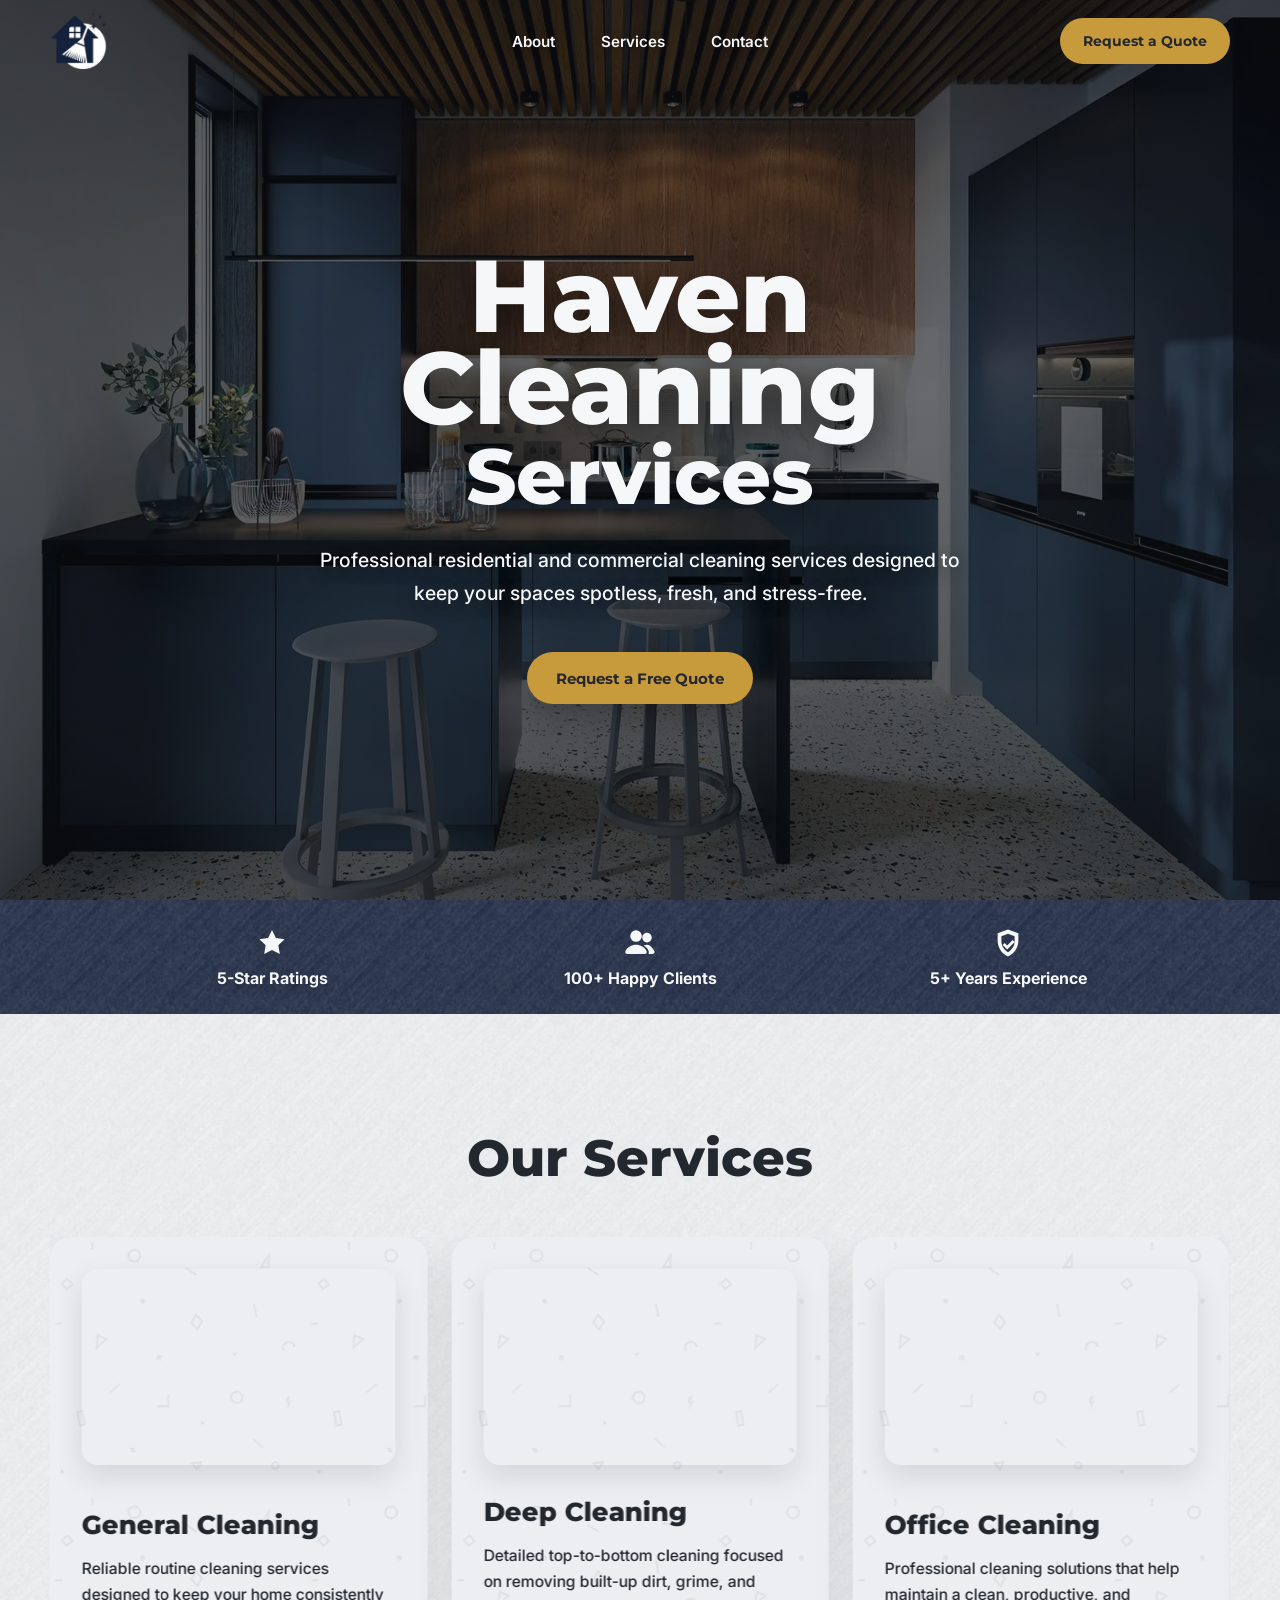
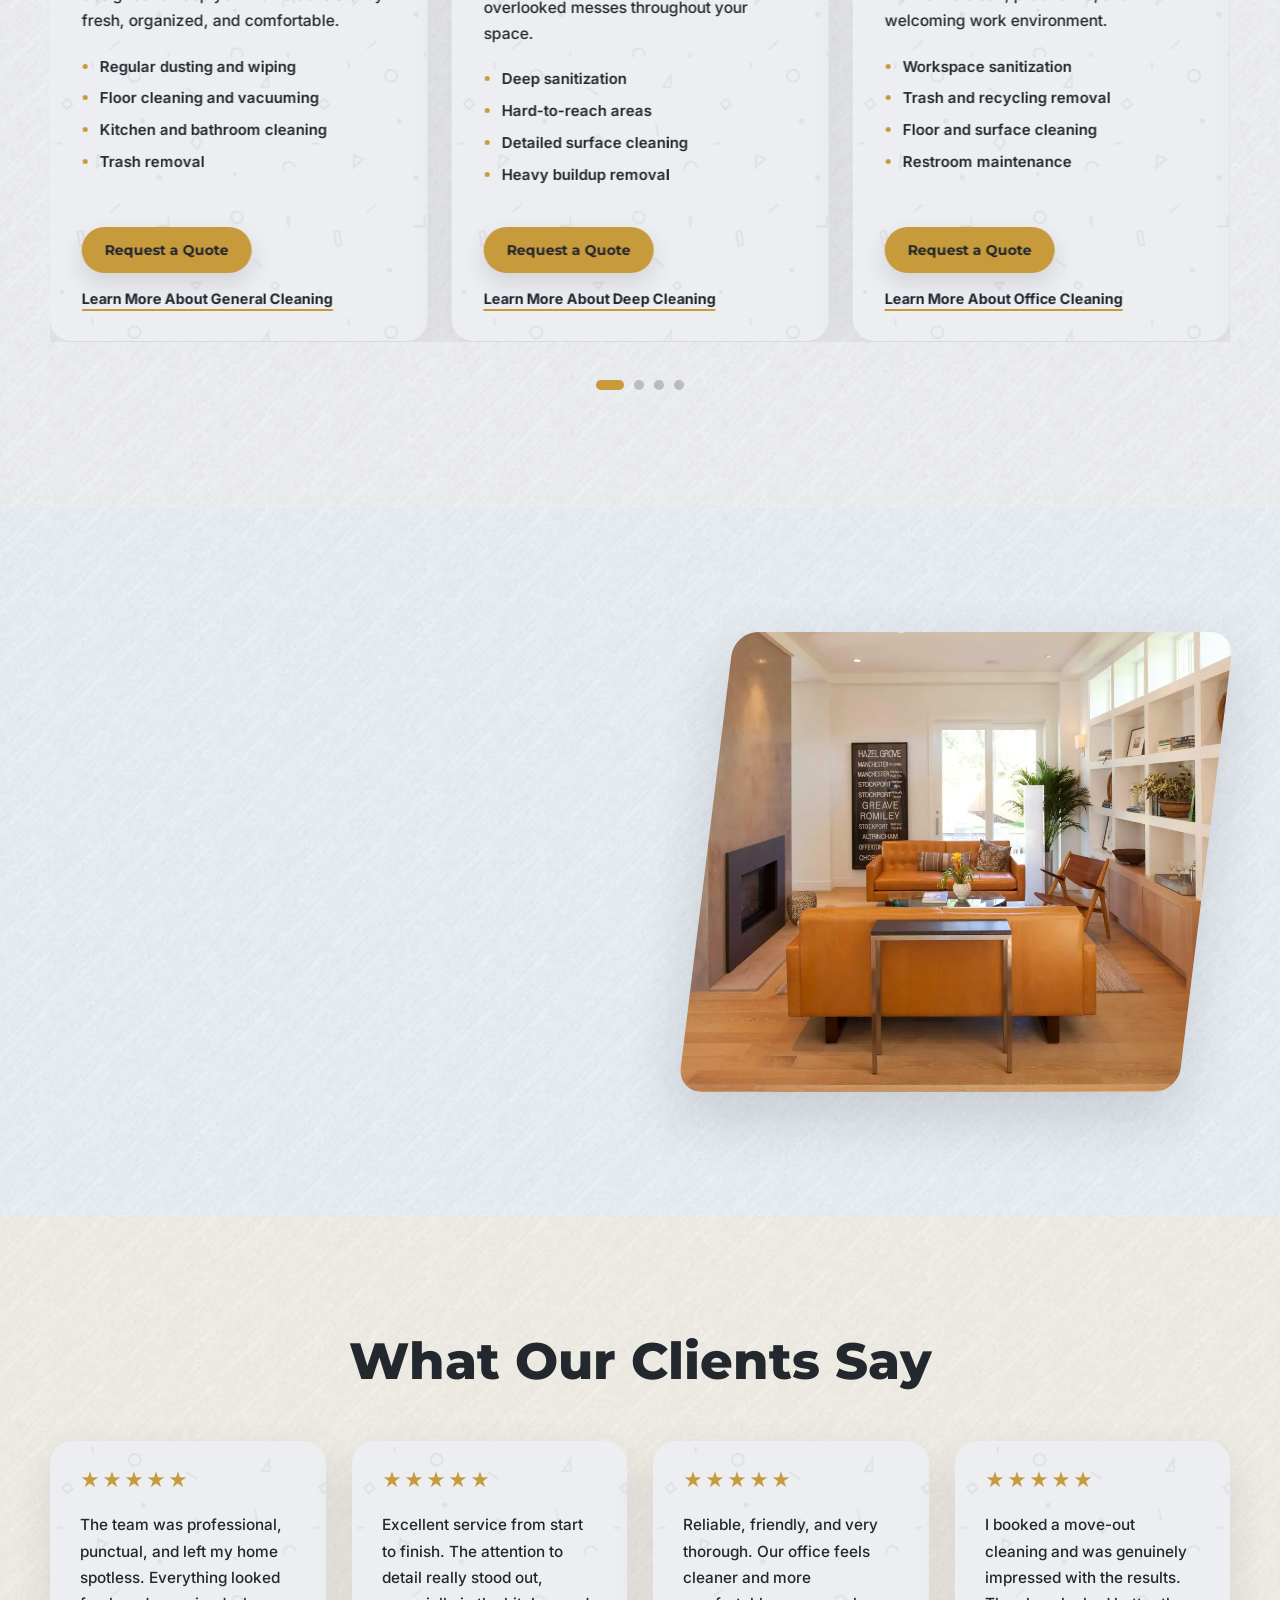
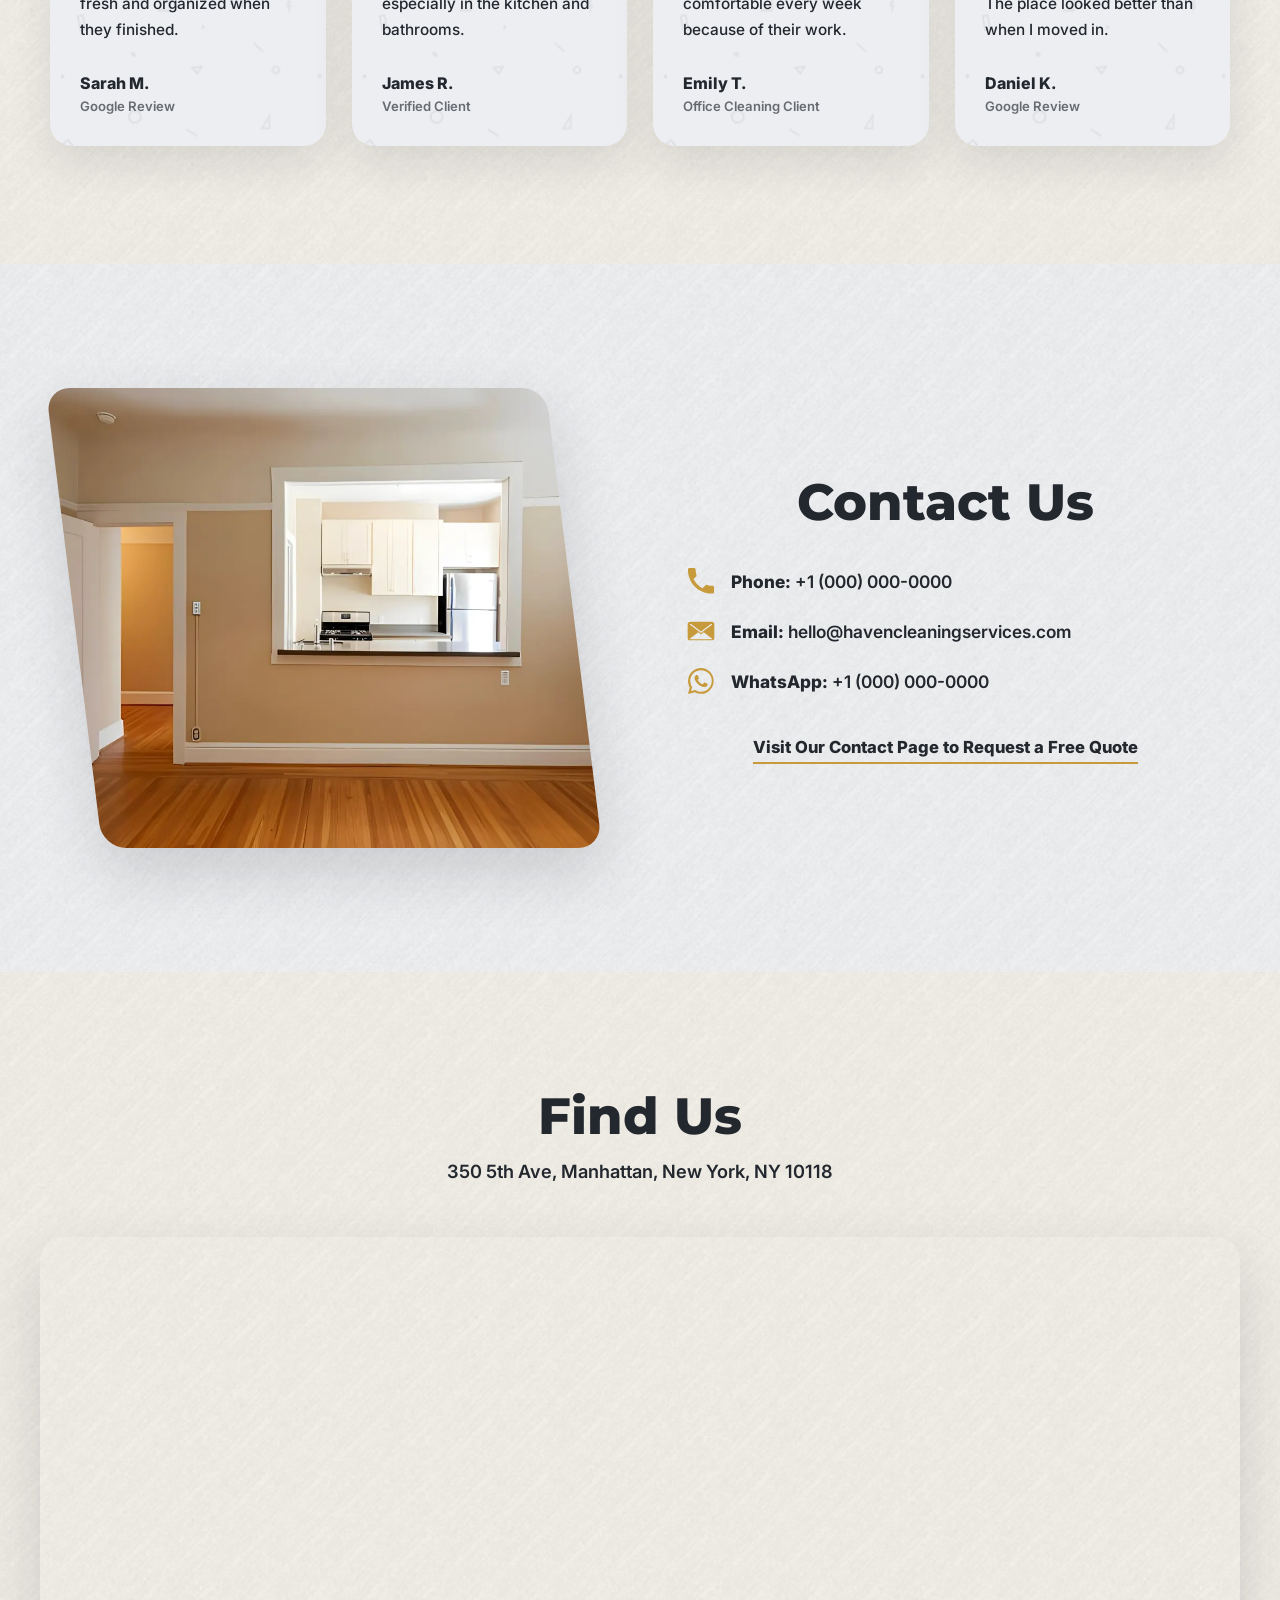
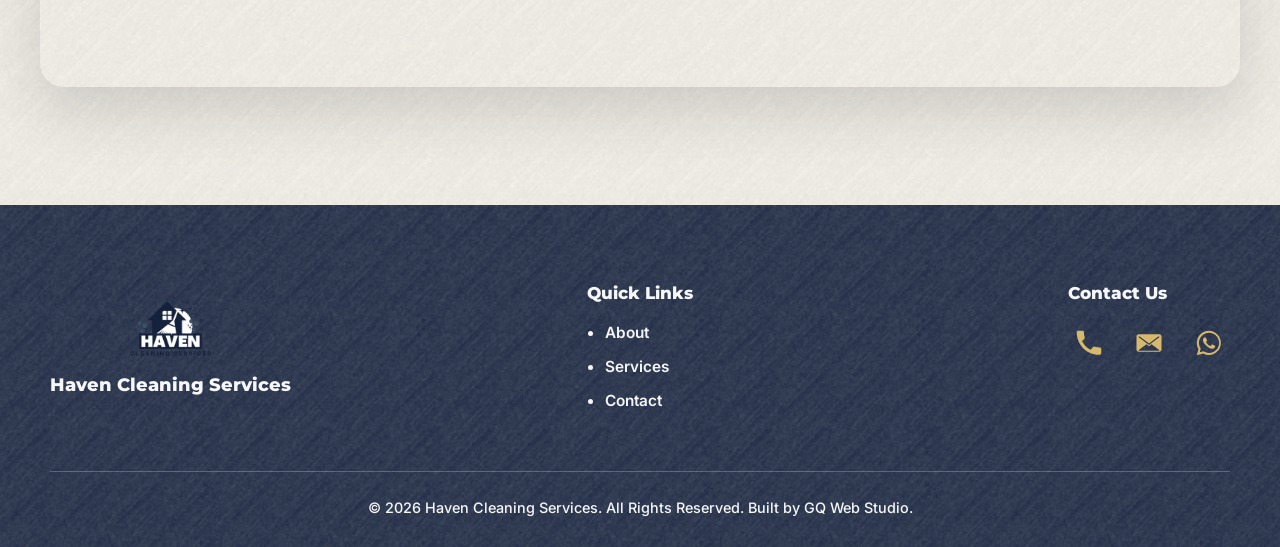
<file: index.html>
<!DOCTYPE html>
<html lang="en">

<head>
    <!-- Basic -->
    <meta charset="UTF-8">
    <meta name="viewport" content="width=device-width, initial-scale=1.0">
    <title>Haven Cleaning Services | Professional Cleaning Services</title>

    <!-- SEO -->
    <meta name="description" content="Professional residential and commercial cleaning services. Reliable, detailed, and high-quality cleaning for homes and businesses.">

    <!-- Open Graph (sharing) -->
    <meta property="og:title" content="Haven Cleaning Services | Professional Cleaning Services">
    <meta property="og:description" content="Reliable residential and commercial cleaning services with professional results.">
    <meta property="og:type" content="website">
    <meta property="og:url" content="https://havencleaningservices.com">
    <meta property="og:image" content="https://havencleaningservices.com/images/homepage/hero-image.webp">

    <!-- Canonical -->
    <link rel="canonical" href="https://havencleaningservices.com">

    <!-- Fonts -->
    <link rel="preconnect" href="https://fonts.googleapis.com">
    <link rel="preconnect" href="https://fonts.gstatic.com" crossorigin>
    <link href="https://fonts.googleapis.com/css2?family=Montserrat:wght@600;700;800&display=swap" rel="stylesheet">
    <link href="https://fonts.googleapis.com/css2?family=Inter:wght@400;500;600&display=swap" rel="stylesheet">

    <!-- Preload hero image -->
    <link rel="preload" as="image" href="images/homepage/hero-image.webp" type="image/webp" fetchpriority="high">

    <!-- Styles -->
    <link rel="stylesheet" href="css/style.css">

    <!-- Favicon -->
    <link rel="icon" type="image/webp" href="images/logo/favicon.webp">
</head>

<body>
    <!-- ========== SITE HEADER ========== -->
    <header class="site-header" data-site-header>
        <div class="site-header__inner">
            <a class="site-header__logo-link" href="index.html" aria-label="Haven Cleaning Services home">
                <img class="site-header__logo" src="images/logo/favicon.webp" alt="Haven Cleaning Services" width="128" height="128" decoding="async" fetchpriority="high">
            </a>

            <nav class="site-header__nav" aria-label="Primary navigation" data-site-nav>
                <a class="site-header__nav-link" href="#about" data-nav-link>About</a>
                <a class="site-header__nav-link" href="#services" data-nav-link>Services</a>
                <a class="site-header__nav-link" href="#contact" data-nav-link>Contact</a>
            </nav>

            <a class="site-header__cta" href="#contact">Request a Quote</a>

            <button class="site-header__menu-button" type="button" aria-label="Open navigation menu" aria-expanded="false" aria-controls="mobile-menu" data-menu-toggle>
                <span class="site-header__menu-line"></span>
                <span class="site-header__menu-line"></span>
                <span class="site-header__menu-line"></span>
            </button>
        </div>

        <nav class="site-header__mobile-menu" id="mobile-menu" aria-label="Mobile navigation" data-mobile-menu>
            <a class="site-header__mobile-link" href="#about" data-nav-link>About</a>
            <a class="site-header__mobile-link" href="#services" data-nav-link>Services</a>
            <a class="site-header__mobile-link" href="#contact" data-nav-link>Contact</a>
            <a class="site-header__mobile-cta" href="#contact">Request a Quote</a>
        </nav>
    </header>
    <!-- ========== END SITE HEADER ========== -->


    <!-- ========== HERO SECTION ========== -->
    <main>
        <section class="hero-section" aria-labelledby="hero-title">
            <div class="hero-section__overlay"></div>

            <div class="hero-section__content">
                <h1 class="hero-section__title" id="hero-title">
                    <span>Haven Cleaning</span>
                    <span class="hero-section__title-small">Services</span>
                </h1>

                <p class="hero-section__text">
                    Professional residential and commercial cleaning services designed to keep your spaces spotless, fresh, and stress-free.
                </p>

                <a class="hero-section__cta" href="#contact">Request a Free Quote</a>
            </div>
        </section>


        <!-- ========== TRUST STRIP SECTION ========== -->
        <section class="trust-strip" aria-label="Customer trust highlights" data-trust-strip>
            <div class="trust-strip__inner">
                <div class="trust-strip__item" data-trust-item>
                    <svg class="trust-strip__icon" viewBox="0 0 24 24" aria-hidden="true" focusable="false">
                        <path d="M12 2.8l2.76 5.6 6.18.9-4.47 4.36 1.06 6.15L12 16.9l-5.53 2.91 1.06-6.15L3.06 9.3l6.18-.9L12 2.8z" />
                    </svg>
                    <p class="trust-strip__text">5-Star Ratings</p>
                </div>

                <div class="trust-strip__item" data-trust-item>
                    <svg class="trust-strip__icon" viewBox="0 0 24 24" aria-hidden="true" focusable="false">
                        <path d="M9.2 11.2a4.1 4.1 0 1 1 0-8.2 4.1 4.1 0 0 1 0 8.2zm0 2.1c-3.18 0-5.95 1.72-7.42 4.27-.54.94.14 2.13 1.22 2.13h12.4c1.08 0 1.76-1.19 1.22-2.13-1.47-2.55-4.24-4.27-7.42-4.27zm7.75-1.74a3.38 3.38 0 1 0 0-6.76 3.38 3.38 0 0 0 0 6.76zm0 1.75c-.84 0-1.64.16-2.38.45 1.39.82 2.54 1.98 3.32 3.34.48.84.48 1.82.08 2.62h3.03c1.02 0 1.66-1.12 1.15-2-1.04-1.81-2.98-4.41-5.2-4.41z" />
                    </svg>
                    <p class="trust-strip__text">100+ Happy Clients</p>
                </div>

                <div class="trust-strip__item" data-trust-item>
                    <svg class="trust-strip__icon" viewBox="0 0 24 24" aria-hidden="true" focusable="false">
                        <path d="M12 2.4l7.3 2.8v5.45c0 4.72-2.98 8.96-7.3 10.95-4.32-1.99-7.3-6.23-7.3-10.95V5.2L12 2.4zm0 3.02L7.32 7.21v3.44c0 3.24 1.76 6.22 4.68 7.96 2.92-1.74 4.68-4.72 4.68-7.96V7.21L12 5.42zm3.28 4.52l-3.86 3.86-1.78-1.77-1.41 1.41 3.19 3.19 5.27-5.27-1.41-1.42z" />
                    </svg>
                    <p class="trust-strip__text">5+ Years Experience</p>
                </div>
            </div>
        </section>
        <!-- ========== END TRUST STRIP SECTION ========== -->


        <!-- ========== SERVICES SECTION ========== -->
        <section class="services-section" id="services" aria-labelledby="services-title" data-services-carousel>
            <div class="services-section__inner">
                <h2 class="services-section__title" id="services-title">Our Services</h2>

                <div class="services-carousel">
                    <div class="services-carousel__viewport" data-services-viewport>
                        <div class="services-carousel__track" data-services-track>
                            <article class="service-card">
                                <img class="service-card__image" src="images/service-1/card.webp" alt="General cleaning service" width="960" height="600" loading="lazy" decoding="async">

                                <div class="service-card__content">
                                    <h3 class="service-card__title">General Cleaning</h3>
                                    <p class="service-card__description">
                                        Reliable routine cleaning services designed to keep your home consistently fresh, organized, and comfortable.
                                    </p>
                                    <ul class="service-card__features">
                                        <li>Regular dusting and wiping</li>
                                        <li>Floor cleaning and vacuuming</li>
                                        <li>Kitchen and bathroom cleaning</li>
                                        <li>Trash removal</li>
                                    </ul>
                                </div>

                                <div class="service-card__actions">
                                    <a class="service-card__cta" href="#contact">Request a Quote</a>
                                    <a class="service-card__link" href="html/service-1.html">Learn More About General Cleaning</a>
                                </div>
                            </article>

                            <article class="service-card">
                                <img class="service-card__image" src="images/service-2/card.webp" alt="Deep cleaning service" width="960" height="600" loading="lazy" decoding="async">

                                <div class="service-card__content">
                                    <h3 class="service-card__title">Deep Cleaning</h3>
                                    <p class="service-card__description">
                                        Detailed top-to-bottom cleaning focused on removing built-up dirt, grime, and overlooked messes throughout your space.
                                    </p>
                                    <ul class="service-card__features">
                                        <li>Deep sanitization</li>
                                        <li>Hard-to-reach areas</li>
                                        <li>Detailed surface cleaning</li>
                                        <li>Heavy buildup removal</li>
                                    </ul>
                                </div>

                                <div class="service-card__actions">
                                    <a class="service-card__cta" href="#contact">Request a Quote</a>
                                    <a class="service-card__link" href="html/service-2.html">Learn More About Deep Cleaning</a>
                                </div>
                            </article>

                            <article class="service-card">
                                <img class="service-card__image" src="images/service-3/card.webp" alt="Office cleaning service" width="960" height="600" loading="lazy" decoding="async">

                                <div class="service-card__content">
                                    <h3 class="service-card__title">Office Cleaning</h3>
                                    <p class="service-card__description">
                                        Professional cleaning solutions that help maintain a clean, productive, and welcoming work environment.
                                    </p>
                                    <ul class="service-card__features">
                                        <li>Workspace sanitization</li>
                                        <li>Trash and recycling removal</li>
                                        <li>Floor and surface cleaning</li>
                                        <li>Restroom maintenance</li>
                                    </ul>
                                </div>

                                <div class="service-card__actions">
                                    <a class="service-card__cta" href="#contact">Request a Quote</a>
                                    <a class="service-card__link" href="html/service-3.html">Learn More About Office Cleaning</a>
                                </div>
                            </article>

                            <article class="service-card">
                                <img class="service-card__image" src="images/service-4/card.webp" alt="Move in and move out cleaning service" width="960" height="600" loading="lazy" decoding="async">

                                <div class="service-card__content">
                                    <h3 class="service-card__title">Move In/Move Out Cleaning</h3>
                                    <p class="service-card__description">
                                        Comprehensive cleaning services designed to prepare homes and apartments before or after a move.
                                    </p>
                                    <ul class="service-card__features">
                                        <li>Full property cleaning</li>
                                        <li>Appliance and cabinet cleaning</li>
                                        <li>Floor and bathroom sanitization</li>
                                        <li>Move-ready finishing touches</li>
                                    </ul>
                                </div>

                                <div class="service-card__actions">
                                    <a class="service-card__cta" href="#contact">Request a Quote</a>
                                    <a class="service-card__link" href="html/service-4.html">Learn More About Move In/Move Out Cleaning</a>
                                </div>
                            </article>
                        </div>
                    </div>

                    <div class="services-carousel__dots" aria-label="Services carousel navigation" data-services-dots></div>
                </div>
            </div>
        </section>
        <!-- ========== END SERVICES SECTION ========== -->


        <!-- ========== ABOUT SECTION ========== -->
        <section class="about-section" id="about" aria-labelledby="about-title" data-about-section>
            <div class="about-section__inner">
                <div class="about-section__content" data-about-content>
                    <h2 class="about-section__title" id="about-title">About Us</h2>

                    <p class="about-section__text">
                        At Haven Cleaning Services, we are committed to delivering reliable, detail-focused cleaning solutions that help homes and businesses feel fresh, comfortable, and stress-free. Our team takes pride in providing professional service, consistent quality, and a clean environment you can feel confident in every day.
                    </p>
                </div>

                <div class="about-section__media" aria-hidden="true">
                    <img class="about-section__image" src="images/homepage/about-image.webp" alt="" width="1200" height="900" loading="lazy" decoding="async">
                </div>
            </div>
        </section>
        <!-- ========== END ABOUT SECTION ========== -->


        <!-- ========== TESTIMONIALS SECTION ========== -->
        <section class="testimonials-section" aria-labelledby="testimonials-title">
            <div class="testimonials-section__inner">
                <h2 class="testimonials-section__title" id="testimonials-title">What Our Clients Say</h2>

                <div class="testimonials-section__grid">
                    <article class="testimonial-card">
                        <div class="testimonial-card__rating" aria-label="5 out of 5 stars">
                            <span aria-hidden="true">&#9733;&#9733;&#9733;&#9733;&#9733;</span>
                        </div>
                        <p class="testimonial-card__text">
                            The team was professional, punctual, and left my home spotless. Everything looked fresh and organized when they finished.
                        </p>
                        <div class="testimonial-card__client">
                            <p class="testimonial-card__name">Sarah M.</p>
                            <p class="testimonial-card__source">Google Review</p>
                        </div>
                    </article>

                    <article class="testimonial-card">
                        <div class="testimonial-card__rating" aria-label="5 out of 5 stars">
                            <span aria-hidden="true">&#9733;&#9733;&#9733;&#9733;&#9733;</span>
                        </div>
                        <p class="testimonial-card__text">
                            Excellent service from start to finish. The attention to detail really stood out, especially in the kitchen and bathrooms.
                        </p>
                        <div class="testimonial-card__client">
                            <p class="testimonial-card__name">James R.</p>
                            <p class="testimonial-card__source">Verified Client</p>
                        </div>
                    </article>

                    <article class="testimonial-card">
                        <div class="testimonial-card__rating" aria-label="5 out of 5 stars">
                            <span aria-hidden="true">&#9733;&#9733;&#9733;&#9733;&#9733;</span>
                        </div>
                        <p class="testimonial-card__text">
                            Reliable, friendly, and very thorough. Our office feels cleaner and more comfortable every week because of their work.
                        </p>
                        <div class="testimonial-card__client">
                            <p class="testimonial-card__name">Emily T.</p>
                            <p class="testimonial-card__source">Office Cleaning Client</p>
                        </div>
                    </article>

                    <article class="testimonial-card">
                        <div class="testimonial-card__rating" aria-label="5 out of 5 stars">
                            <span aria-hidden="true">&#9733;&#9733;&#9733;&#9733;&#9733;</span>
                        </div>
                        <p class="testimonial-card__text">
                            I booked a move-out cleaning and was genuinely impressed with the results. The place looked better than when I moved in.
                        </p>
                        <div class="testimonial-card__client">
                            <p class="testimonial-card__name">Daniel K.</p>
                            <p class="testimonial-card__source">Google Review</p>
                        </div>
                    </article>
                </div>
            </div>
        </section>
        <!-- ========== END TESTIMONIALS SECTION ========== -->


        <!-- ========== CONTACT SECTION ========== -->
        <section class="contact-section" id="contact" aria-labelledby="contact-title" data-contact-section>
            <div class="contact-section__inner">
                <div class="contact-section__media" aria-hidden="true">
                    <img class="contact-section__image" src="images/homepage/contact-image.webp" alt="" width="1200" height="900" loading="lazy" decoding="async">
                </div>

                <div class="contact-section__content">
                    <h2 class="contact-section__title" id="contact-title" data-contact-reveal>Contact Us</h2>

                    <div class="contact-section__list" aria-label="Contact information" data-contact-reveal>
                        <div class="contact-section__item">
                            <svg class="contact-section__icon" viewBox="0 0 24 24" aria-hidden="true" focusable="false">
                                <path d="M6.62 10.79c1.44 2.83 3.76 5.14 6.59 6.59l2.2-2.2c.31-.31.77-.41 1.18-.27 1.3.43 2.67.66 4.08.66.62 0 1.13.51 1.13 1.13v3.49c0 .62-.51 1.13-1.13 1.13C10.45 21.82 2.18 13.55 2.18 3.33c0-.62.51-1.13 1.13-1.13H6.8c.62 0 1.13.51 1.13 1.13 0 1.41.23 2.78.66 4.08.13.41.04.87-.28 1.18l-2.2 2.2z" />
                            </svg>
                            <p class="contact-section__item-text">
                                <span>Phone:</span>
                                <a href="tel:+10000000000">+1 (000) 000-0000</a>
                            </p>
                        </div>

                        <div class="contact-section__item">
                            <svg class="contact-section__icon" viewBox="0 0 24 24" aria-hidden="true" focusable="false">
                                <path d="M3.8 5h16.4c1 0 1.8.8 1.8 1.8v10.4c0 1-.8 1.8-1.8 1.8H3.8c-1 0-1.8-.8-1.8-1.8V6.8C2 5.8 2.8 5 3.8 5zm8.2 7.35L4.58 6.8H3.8v.56l8.2 6.14 8.2-6.14V6.8h-.78L12 12.35zm-2.02.68L3.8 17.66v.54h16.4v-.54l-6.18-4.63-2.02 1.51-2.02-1.51z" />
                            </svg>
                            <p class="contact-section__item-text">
                                <span>Email:</span>
                                <a href="mailto:hello@havencleaningservices.com">hello@havencleaningservices.com</a>
                            </p>
                        </div>

                        <div class="contact-section__item">
                            <svg class="contact-section__icon" viewBox="0 0 24 24" aria-hidden="true" focusable="false">
                                <path d="M12.04 2.2A9.73 9.73 0 0 0 2.3 11.92c0 1.72.45 3.4 1.31 4.88L2.2 21.8l5.13-1.35a9.71 9.71 0 0 0 4.71 1.2h.01a9.73 9.73 0 0 0-.01-19.45zm0 17.8h-.01a8.08 8.08 0 0 1-4.12-1.13l-.3-.18-3.04.8.81-2.96-.2-.3a8.07 8.07 0 1 1 6.86 3.77zm4.43-6.04c-.24-.12-1.44-.71-1.66-.79-.22-.08-.38-.12-.54.12-.16.24-.62.79-.76.95-.14.16-.28.18-.52.06-.24-.12-1.02-.38-1.95-1.2-.72-.64-1.2-1.43-1.34-1.67-.14-.24-.01-.37.11-.49.11-.11.24-.28.36-.42.12-.14.16-.24.24-.4.08-.16.04-.3-.02-.42-.06-.12-.54-1.3-.74-1.78-.19-.47-.39-.4-.54-.41h-.46c-.16 0-.42.06-.64.3-.22.24-.84.82-.84 2s.86 2.32.98 2.48c.12.16 1.69 2.58 4.09 3.61.57.25 1.02.4 1.37.51.57.18 1.1.16 1.51.1.46-.07 1.44-.59 1.64-1.16.2-.57.2-1.06.14-1.16-.06-.1-.22-.16-.46-.28z" />
                            </svg>
                            <p class="contact-section__item-text">
                                <span>WhatsApp:</span>
                                <a href="https://wa.me/10000000000">+1 (000) 000-0000</a>
                            </p>
                        </div>
                    </div>

                    <a class="contact-section__link" href="html/contact.html" data-contact-reveal>Visit Our Contact Page to Request a Free Quote</a>
                </div>
            </div>
        </section>
        <!-- ========== END CONTACT SECTION ========== -->


        <!-- ========== LOCATION SECTION ========== -->
        <section class="location-section" aria-labelledby="location-title">
            <div class="location-section__inner">
                <h2 class="location-section__title" id="location-title">Find Us</h2>
                <p class="location-section__text">350 5th Ave, Manhattan, New York, NY 10118</p>

                <div class="location-section__map">
                    <iframe data-map-frame data-map-src="https://www.google.com/maps/embed?pb=!1m18!1m12!1m3!1d96708.35377212726!2d-74.0516318508202!3d40.75903219750165!2m3!1f0!2f0!3f0!3m2!1i1024!2i768!4f13.1!3m3!1m2!1s0x89c2588f046ee661%3A0xa0b3281fcecc08c!2sManhattan%2C%20New%20York%2C%20NY%2C%20USA!5e0!3m2!1sen!2stt!4v1779484422037!5m2!1sen!2stt" width="1200" height="450" style="border:0;" allowfullscreen="" loading="lazy" referrerpolicy="no-referrer-when-downgrade" title="Map showing Manhattan, New York"></iframe>
                </div>
            </div>
        </section>
        <!-- ========== END LOCATION SECTION ========== -->
    </main>
    <!-- ========== END MAIN CONTENT ========== -->


    <!-- ========== FOOTER SECTION ========== -->
    <footer class="site-footer">
        <div class="site-footer__inner">
            <div class="site-footer__main">
                <div class="site-footer__brand">
                    <a class="site-footer__logo-link" href="index.html" aria-label="Haven Cleaning Services home">
                        <img class="site-footer__logo" src="images/logo/logo.webp" alt="Haven Cleaning Services" width="240" height="240" loading="lazy" decoding="async">
                    </a>
                    <p class="site-footer__business-name">Haven Cleaning Services</p>
                </div>

                <nav class="site-footer__links" aria-labelledby="footer-links-title">
                    <h2 class="site-footer__heading" id="footer-links-title">Quick Links</h2>
                    <ul class="site-footer__nav-list">
                        <li><a class="site-footer__nav-link" href="#about">About</a></li>
                        <li><a class="site-footer__nav-link" href="#services">Services</a></li>
                        <li><a class="site-footer__nav-link" href="#contact">Contact</a></li>
                    </ul>
                </nav>

                <div class="site-footer__contact" aria-labelledby="footer-contact-title">
                    <h2 class="site-footer__heading" id="footer-contact-title">Contact Us</h2>
                    <div class="site-footer__icons">
                        <a class="site-footer__icon-link" href="tel:+10000000000" aria-label="Call Haven Cleaning Services">
                            <svg class="site-footer__icon" viewBox="0 0 24 24" aria-hidden="true" focusable="false">
                                <path d="M6.62 10.79c1.44 2.83 3.76 5.14 6.59 6.59l2.2-2.2c.31-.31.77-.41 1.18-.27 1.3.43 2.67.66 4.08.66.62 0 1.13.51 1.13 1.13v3.49c0 .62-.51 1.13-1.13 1.13C10.45 21.82 2.18 13.55 2.18 3.33c0-.62.51-1.13 1.13-1.13H6.8c.62 0 1.13.51 1.13 1.13 0 1.41.23 2.78.66 4.08.13.41.04.87-.28 1.18l-2.2 2.2z" />
                            </svg>
                        </a>

                        <a class="site-footer__icon-link" href="mailto:hello@havencleaningservices.com" aria-label="Email Haven Cleaning Services">
                            <svg class="site-footer__icon" viewBox="0 0 24 24" aria-hidden="true" focusable="false">
                                <path d="M3.8 5h16.4c1 0 1.8.8 1.8 1.8v10.4c0 1-.8 1.8-1.8 1.8H3.8c-1 0-1.8-.8-1.8-1.8V6.8C2 5.8 2.8 5 3.8 5zm8.2 7.35L4.58 6.8H3.8v.56l8.2 6.14 8.2-6.14V6.8h-.78L12 12.35zm-2.02.68L3.8 17.66v.54h16.4v-.54l-6.18-4.63-2.02 1.51-2.02-1.51z" />
                            </svg>
                        </a>

                        <a class="site-footer__icon-link" href="https://wa.me/10000000000" aria-label="Message Haven Cleaning Services on WhatsApp">
                            <svg class="site-footer__icon" viewBox="0 0 24 24" aria-hidden="true" focusable="false">
                                <path d="M12.04 2.2A9.73 9.73 0 0 0 2.3 11.92c0 1.72.45 3.4 1.31 4.88L2.2 21.8l5.13-1.35a9.71 9.71 0 0 0 4.71 1.2h.01a9.73 9.73 0 0 0-.01-19.45zm0 17.8h-.01a8.08 8.08 0 0 1-4.12-1.13l-.3-.18-3.04.8.81-2.96-.2-.3a8.07 8.07 0 1 1 6.86 3.77zm4.43-6.04c-.24-.12-1.44-.71-1.66-.79-.22-.08-.38-.12-.54.12-.16.24-.62.79-.76.95-.14.16-.28.18-.52.06-.24-.12-1.02-.38-1.95-1.2-.72-.64-1.2-1.43-1.34-1.67-.14-.24-.01-.37.11-.49.11-.11.24-.28.36-.42.12-.14.16-.24.24-.4.08-.16.04-.3-.02-.42-.06-.12-.54-1.3-.74-1.78-.19-.47-.39-.4-.54-.41h-.46c-.16 0-.42.06-.64.3-.22.24-.84.82-.84 2s.86 2.32.98 2.48c.12.16 1.69 2.58 4.09 3.61.57.25 1.02.4 1.37.51.57.18 1.1.16 1.51.1.46-.07 1.44-.59 1.64-1.16.2-.57.2-1.06.14-1.16-.06-.1-.22-.16-.46-.28z" />
                            </svg>
                        </a>
                    </div>
                </div>
            </div>

            <div class="site-footer__copyright">
                <p>&copy; 2026 Haven Cleaning Services. All Rights Reserved. <a href="https://gqwebstudio.com" target="_blank" rel="noopener noreferrer">Built by GQ Web Studio.</a></p>
            </div>
        </div>
    </footer>
    <!-- ========== END FOOTER SECTION ========== -->

    <script src="js/script.js" defer></script>
</body>
</html>
</file>
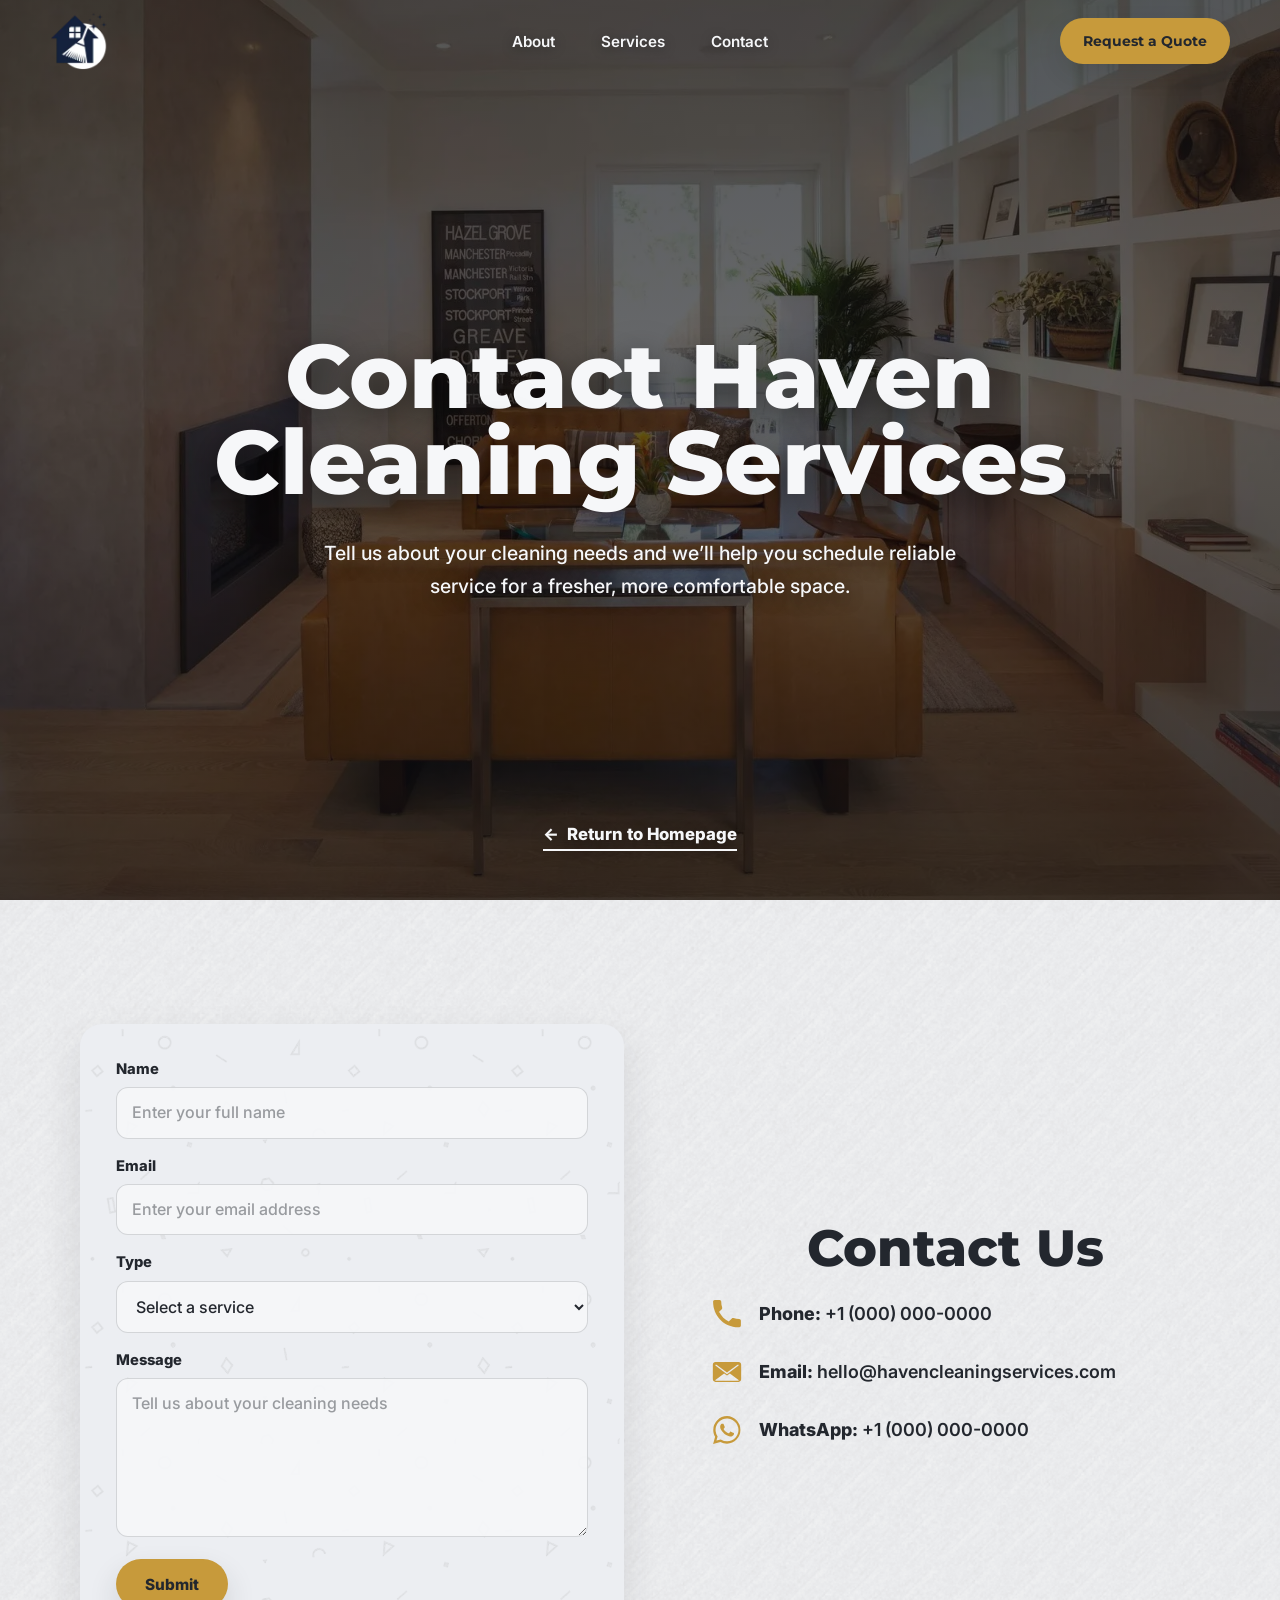
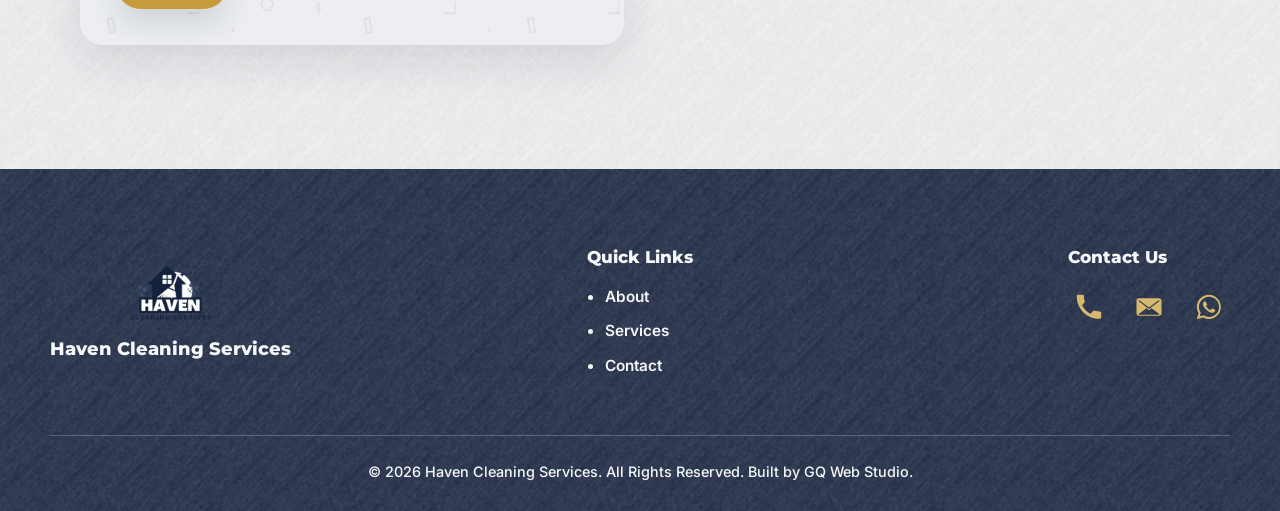
<file: html/contact.html>
<!DOCTYPE html>
<html lang="en">

<head>
    <!-- Basic -->
    <meta charset="UTF-8">
    <meta name="viewport" content="width=device-width, initial-scale=1.0">
    <title>Contact Us | Haven Cleaning Services</title>

    <!-- SEO -->
    <meta name="description" content="Contact Haven Cleaning Services for professional residential and commercial cleaning services. Get in touch for inquiries, quotes, and bookings.">

    <!-- Open Graph (sharing) -->
    <meta property="og:title" content="Contact Us | Haven Cleaning Services">
    <meta property="og:description" content="Get in touch with Haven Cleaning Services for reliable professional cleaning services.">
    <meta property="og:type" content="website">
    <meta property="og:url" content="https://havencleaningservices.com/contact">
    <meta property="og:image" content="https://havencleaningservices.com/images/contact/hero.webp">

    <!-- Canonical -->
    <link rel="canonical" href="https://havencleaningservices.com/contact">

    <!-- Fonts -->
    <link rel="preconnect" href="https://fonts.googleapis.com">
    <link rel="preconnect" href="https://fonts.gstatic.com" crossorigin>
    <link href="https://fonts.googleapis.com/css2?family=Montserrat:wght@600;700;800&display=swap" rel="stylesheet">
    <link href="https://fonts.googleapis.com/css2?family=Inter:wght@400;500;600&display=swap" rel="stylesheet">

    <!-- Preload hero image -->
    <link rel="preload" as="image" href="../images/contact/hero.webp" type="image/webp" fetchpriority="high">

    <!-- Styles -->
    <link rel="stylesheet" href="../css/style.css">

    <!-- Favicon -->
    <link rel="icon" type="image/webp" href="../images/logo/favicon.webp">
</head>

<body>
    <!-- ========== SITE HEADER ========== -->
    <header class="site-header" data-site-header>
        <div class="site-header__inner">
            <a class="site-header__logo-link" href="../index.html" aria-label="Haven Cleaning Services home">
                <img class="site-header__logo" src="../images/logo/favicon.webp" alt="Haven Cleaning Services" width="128" height="128" decoding="async" fetchpriority="high">
            </a>

            <nav class="site-header__nav" aria-label="Primary navigation" data-site-nav>
                <a class="site-header__nav-link" href="../index.html#about" data-nav-link>About</a>
                <a class="site-header__nav-link" href="../index.html#services" data-nav-link>Services</a>
                <a class="site-header__nav-link" href="../index.html#contact" data-nav-link>Contact</a>
            </nav>

            <a class="site-header__cta" href="../index.html#contact">Request a Quote</a>

            <button class="site-header__menu-button" type="button" aria-label="Open navigation menu" aria-expanded="false" aria-controls="mobile-menu" data-menu-toggle>
                <span class="site-header__menu-line"></span>
                <span class="site-header__menu-line"></span>
                <span class="site-header__menu-line"></span>
            </button>
        </div>

        <nav class="site-header__mobile-menu" id="mobile-menu" aria-label="Mobile navigation" data-mobile-menu>
            <a class="site-header__mobile-link" href="../index.html#about" data-nav-link>About</a>
            <a class="site-header__mobile-link" href="../index.html#services" data-nav-link>Services</a>
            <a class="site-header__mobile-link" href="../index.html#contact" data-nav-link>Contact</a>
            <a class="site-header__mobile-cta" href="../index.html#contact">Request a Quote</a>
        </nav>
    </header>
    <!-- ========== END SITE HEADER ========== -->


    <!-- ========== CONTACT HERO SECTION ========== -->
    <main>
        <section class="service-hero service-hero--contact" aria-labelledby="contact-hero-title">
            <div class="service-hero__overlay"></div>

            <div class="service-hero__content">
                <h1 class="service-hero__title" id="contact-hero-title">Contact Haven Cleaning Services</h1>

                <p class="service-hero__text">
                    Tell us about your cleaning needs and we&rsquo;ll help you schedule reliable service for a fresher, more comfortable space.
                </p>
            </div>

            <a class="service-hero__return-link" href="../index.html">
                <span aria-hidden="true">&larr;</span>
                Return to Homepage
            </a>
        </section>


        <!-- ========== CONTACT FORM SECTION ========== -->
        <section class="contact-page-section" aria-label="Contact form and contact information" data-contact-page-section>
            <div class="contact-page-section__inner">
                <div class="contact-page-section__form-card">
                    <form class="contact-page-section__form" action="#" method="POST">
                        <div class="contact-page-section__field">
                            <label for="contact-name">Name</label>
                            <input id="contact-name" type="text" name="name" autocomplete="name" placeholder="Enter your full name" required>
                        </div>

                        <div class="contact-page-section__field">
                            <label for="contact-email">Email</label>
                            <input id="contact-email" type="email" name="email" autocomplete="email" placeholder="Enter your email address" required>
                        </div>

                        <div class="contact-page-section__field">
                            <label for="contact-type">Type</label>
                            <select id="contact-type" name="service_type" required>
                                <option value="" selected disabled>Select a service</option>
                                <option value="General Cleaning">General Cleaning</option>
                                <option value="Deep Cleaning">Deep Cleaning</option>
                                <option value="Office Cleaning">Office Cleaning</option>
                                <option value="Move In/Move Out Cleaning">Move In/Move Out Cleaning</option>
                                <option value="Other">Other</option>
                            </select>
                        </div>

                        <div class="contact-page-section__field">
                            <label for="contact-message">Message</label>
                            <textarea id="contact-message" name="message" rows="6" autocomplete="off" placeholder="Tell us about your cleaning needs" required></textarea>
                        </div>

                        <button class="contact-page-section__button" type="submit">Submit</button>
                    </form>
                </div>

                <div class="contact-page-section__info" aria-label="Contact information">
                    <h2 class="contact-page-section__title" data-contact-page-item>Contact Us</h2>

                    <div class="contact-page-section__item" data-contact-page-item>
                        <svg class="contact-page-section__icon" viewBox="0 0 24 24" aria-hidden="true" focusable="false">
                            <path d="M6.62 10.79c1.44 2.83 3.76 5.14 6.59 6.59l2.2-2.2c.31-.31.77-.41 1.18-.27 1.3.43 2.67.66 4.08.66.62 0 1.13.51 1.13 1.13v3.49c0 .62-.51 1.13-1.13 1.13C10.45 21.82 2.18 13.55 2.18 3.33c0-.62.51-1.13 1.13-1.13H6.8c.62 0 1.13.51 1.13 1.13 0 1.41.23 2.78.66 4.08.13.41.04.87-.28 1.18l-2.2 2.2z" />
                        </svg>
                        <p class="contact-page-section__item-text">
                            <span>Phone:</span>
                            <a href="tel:+10000000000">+1 (000) 000-0000</a>
                        </p>
                    </div>

                    <div class="contact-page-section__item" data-contact-page-item>
                        <svg class="contact-page-section__icon" viewBox="0 0 24 24" aria-hidden="true" focusable="false">
                            <path d="M3.8 5h16.4c1 0 1.8.8 1.8 1.8v10.4c0 1-.8 1.8-1.8 1.8H3.8c-1 0-1.8-.8-1.8-1.8V6.8C2 5.8 2.8 5 3.8 5zm8.2 7.35L4.58 6.8H3.8v.56l8.2 6.14 8.2-6.14V6.8h-.78L12 12.35zm-2.02.68L3.8 17.66v.54h16.4v-.54l-6.18-4.63-2.02 1.51-2.02-1.51z" />
                        </svg>
                        <p class="contact-page-section__item-text">
                            <span>Email:</span>
                            <a href="mailto:hello@havencleaningservices.com">hello@havencleaningservices.com</a>
                        </p>
                    </div>

                    <div class="contact-page-section__item" data-contact-page-item>
                        <svg class="contact-page-section__icon" viewBox="0 0 24 24" aria-hidden="true" focusable="false">
                            <path d="M12.04 2.2A9.73 9.73 0 0 0 2.3 11.92c0 1.72.45 3.4 1.31 4.88L2.2 21.8l5.13-1.35a9.71 9.71 0 0 0 4.71 1.2h.01a9.73 9.73 0 0 0-.01-19.45zm0 17.8h-.01a8.08 8.08 0 0 1-4.12-1.13l-.3-.18-3.04.8.81-2.96-.2-.3a8.07 8.07 0 1 1 6.86 3.77zm4.43-6.04c-.24-.12-1.44-.71-1.66-.79-.22-.08-.38-.12-.54.12-.16.24-.62.79-.76.95-.14.16-.28.18-.52.06-.24-.12-1.02-.38-1.95-1.2-.72-.64-1.2-1.43-1.34-1.67-.14-.24-.01-.37.11-.49.11-.11.24-.28.36-.42.12-.14.16-.24.24-.4.08-.16.04-.3-.02-.42-.06-.12-.54-1.3-.74-1.78-.19-.47-.39-.4-.54-.41h-.46c-.16 0-.42.06-.64.3-.22.24-.84.82-.84 2s.86 2.32.98 2.48c.12.16 1.69 2.58 4.09 3.61.57.25 1.02.4 1.37.51.57.18 1.1.16 1.51.1.46-.07 1.44-.59 1.64-1.16.2-.57.2-1.06.14-1.16-.06-.1-.22-.16-.46-.28z" />
                        </svg>
                        <p class="contact-page-section__item-text">
                            <span>WhatsApp:</span>
                            <a href="https://wa.me/10000000000">+1 (000) 000-0000</a>
                        </p>
                    </div>
                </div>
            </div>
        </section>
        <!-- ========== END CONTACT FORM SECTION ========== -->
    </main>
    <!-- ========== END MAIN CONTENT ========== -->


    <!-- ========== FOOTER SECTION ========== -->
    <footer class="site-footer">
        <div class="site-footer__inner">
            <div class="site-footer__main">
                <div class="site-footer__brand">
                    <a class="site-footer__logo-link" href="../index.html" aria-label="Haven Cleaning Services home">
                        <img class="site-footer__logo" src="../images/logo/logo.webp" alt="Haven Cleaning Services" width="240" height="240" loading="lazy" decoding="async">
                    </a>
                    <p class="site-footer__business-name">Haven Cleaning Services</p>
                </div>

                <nav class="site-footer__links" aria-labelledby="footer-links-title">
                    <h2 class="site-footer__heading" id="footer-links-title">Quick Links</h2>
                    <ul class="site-footer__nav-list">
                        <li><a class="site-footer__nav-link" href="../index.html#about">About</a></li>
                        <li><a class="site-footer__nav-link" href="../index.html#services">Services</a></li>
                        <li><a class="site-footer__nav-link" href="../index.html#contact">Contact</a></li>
                    </ul>
                </nav>

                <div class="site-footer__contact" aria-labelledby="footer-contact-title">
                    <h2 class="site-footer__heading" id="footer-contact-title">Contact Us</h2>
                    <div class="site-footer__icons">
                        <a class="site-footer__icon-link" href="tel:+10000000000" aria-label="Call Haven Cleaning Services">
                            <svg class="site-footer__icon" viewBox="0 0 24 24" aria-hidden="true" focusable="false">
                                <path d="M6.62 10.79c1.44 2.83 3.76 5.14 6.59 6.59l2.2-2.2c.31-.31.77-.41 1.18-.27 1.3.43 2.67.66 4.08.66.62 0 1.13.51 1.13 1.13v3.49c0 .62-.51 1.13-1.13 1.13C10.45 21.82 2.18 13.55 2.18 3.33c0-.62.51-1.13 1.13-1.13H6.8c.62 0 1.13.51 1.13 1.13 0 1.41.23 2.78.66 4.08.13.41.04.87-.28 1.18l-2.2 2.2z" />
                            </svg>
                        </a>

                        <a class="site-footer__icon-link" href="mailto:hello@havencleaningservices.com" aria-label="Email Haven Cleaning Services">
                            <svg class="site-footer__icon" viewBox="0 0 24 24" aria-hidden="true" focusable="false">
                                <path d="M3.8 5h16.4c1 0 1.8.8 1.8 1.8v10.4c0 1-.8 1.8-1.8 1.8H3.8c-1 0-1.8-.8-1.8-1.8V6.8C2 5.8 2.8 5 3.8 5zm8.2 7.35L4.58 6.8H3.8v.56l8.2 6.14 8.2-6.14V6.8h-.78L12 12.35zm-2.02.68L3.8 17.66v.54h16.4v-.54l-6.18-4.63-2.02 1.51-2.02-1.51z" />
                            </svg>
                        </a>

                        <a class="site-footer__icon-link" href="https://wa.me/10000000000" aria-label="Message Haven Cleaning Services on WhatsApp">
                            <svg class="site-footer__icon" viewBox="0 0 24 24" aria-hidden="true" focusable="false">
                                <path d="M12.04 2.2A9.73 9.73 0 0 0 2.3 11.92c0 1.72.45 3.4 1.31 4.88L2.2 21.8l5.13-1.35a9.71 9.71 0 0 0 4.71 1.2h.01a9.73 9.73 0 0 0-.01-19.45zm0 17.8h-.01a8.08 8.08 0 0 1-4.12-1.13l-.3-.18-3.04.8.81-2.96-.2-.3a8.07 8.07 0 1 1 6.86 3.77zm4.43-6.04c-.24-.12-1.44-.71-1.66-.79-.22-.08-.38-.12-.54.12-.16.24-.62.79-.76.95-.14.16-.28.18-.52.06-.24-.12-1.02-.38-1.95-1.2-.72-.64-1.2-1.43-1.34-1.67-.14-.24-.01-.37.11-.49.11-.11.24-.28.36-.42.12-.14.16-.24.24-.4.08-.16.04-.3-.02-.42-.06-.12-.54-1.3-.74-1.78-.19-.47-.39-.4-.54-.41h-.46c-.16 0-.42.06-.64.3-.22.24-.84.82-.84 2s.86 2.32.98 2.48c.12.16 1.69 2.58 4.09 3.61.57.25 1.02.4 1.37.51.57.18 1.1.16 1.51.1.46-.07 1.44-.59 1.64-1.16.2-.57.2-1.06.14-1.16-.06-.1-.22-.16-.46-.28z" />
                            </svg>
                        </a>
                    </div>
                </div>
            </div>

            <div class="site-footer__copyright">
                <p>&copy; 2026 Haven Cleaning Services. All Rights Reserved. <a href="https://gqwebstudio.com" target="_blank" rel="noopener noreferrer">Built by GQ Web Studio.</a></p>
            </div>
        </div>
    </footer>
    <!-- ========== END FOOTER SECTION ========== -->

    <script src="../js/script.js" defer></script>
</body>
</html>
</file>
<file: css/style.css>
/* ========== GLOBAL WEBSITE SETUP ========== */


/* ---------- Reset ---------- */
* {
    margin: 0;
    padding: 0;
    box-sizing: border-box;
    -webkit-tap-highlight-color: transparent;
}


/* ---------- Design Tokens ---------- */
:root {
    --font-body: 'Inter', sans-serif;
    --font-heading: 'Montserrat', sans-serif;
    --color-surface: #f6f7f9;
    --color-ink: #23272e;
    --color-accent: #c79a3b;
    --texture-page: url('../images/texture/texture-1.webp');
    --texture-card: url('../images/texture/texture-11.webp');
    --texture-process: url('../images/texture/texture-12.webp');
}


/* ---------- Smooth Scroll ---------- */
html {
    scroll-behavior: smooth;
}

@media (prefers-reduced-motion: reduce) {
    html {
        scroll-behavior: auto;
    }
}


/* ---------- Body ---------- */
body {
    font-family: var(--font-body);
    background-color: var(--color-surface);
    background-image: var(--texture-page);
    background-repeat: repeat;
    background-size: 500px;
    color: var(--color-ink);
}

body.is-lightbox-open {
    overflow: hidden;
}


/* ---------- Headings ---------- */
h1,
h2,
h3,
h4,
h5,
h6 {
    font-family: var(--font-heading);
}


/* ---------- Links ---------- */
a {
    text-decoration: none;
    color: inherit;
}


/* ---------- Images ---------- */
img {
    display: block;
    max-width: 100%;
    height: auto;
}


/* ========== SITE HEADER ========== */


/* ---------- Header Shell ---------- */
.site-header {
    position: fixed;
    top: 0;
    left: 0;
    z-index: 1000;
    width: 100%;
    color: var(--color-surface);
    background-color: transparent;
    transition:
        background-color 260ms ease,
        box-shadow 260ms ease,
        color 260ms ease,
        backdrop-filter 260ms ease;
}

.site-header.is-scrolled,
.site-header.is-menu-open {
    color: var(--color-ink);
    background-color: var(--color-surface);
    background-image:
        var(--texture-page),
        linear-gradient(rgba(246, 247, 249, 0.48), rgba(246, 247, 249, 0.48));
    background-repeat: repeat;
    background-size: 500px, auto;
    background-blend-mode: multiply, normal;
    backdrop-filter: blur(14px);
    -webkit-backdrop-filter: blur(14px);
    box-shadow: 0 14px 40px rgba(35, 39, 46, 0.08);
}

.site-header__inner {
    display: grid;
    grid-template-columns: minmax(150px, 1fr) auto minmax(150px, 1fr);
    align-items: center;
    width: min(1180px, calc(100% - 40px));
    min-height: 82px;
    margin: 0 auto;
    gap: 28px;
}


/* ---------- Header Logo ---------- */
.site-header__logo-link {
    justify-self: start;
    display: inline-flex;
    align-items: center;
    border-radius: 999px;
    transition: transform 520ms cubic-bezier(0.2, 0.8, 0.2, 1);
}

.site-header__logo-link:hover {
    transform: scale(1.05) rotate(360deg);
}

.site-header__logo-link:focus-visible {
    outline: 3px solid rgba(199, 154, 59, 0.7);
    outline-offset: 5px;
}

.site-header__logo {
    width: clamp(46px, 5vw, 58px);
    height: auto;
}


/* ---------- Desktop Navigation ---------- */
.site-header__nav {
    display: inline-flex;
    align-items: center;
    justify-content: center;
    gap: clamp(24px, 4vw, 46px);
}

.site-header__nav-link,
.site-header__mobile-link {
    position: relative;
    display: inline-flex;
    align-items: center;
    min-height: 44px;
    font-family: var(--font-body);
    font-size: 0.95rem;
    font-weight: 600;
    letter-spacing: 0;
    color: currentColor;
    text-shadow: 0 2px 12px rgba(0, 0, 0, 0.38);
    transition:
        color 220ms ease,
        text-shadow 220ms ease;
}

.site-header.is-scrolled .site-header__nav-link,
.site-header.is-menu-open .site-header__nav-link,
.site-header.is-scrolled .site-header__mobile-link,
.site-header.is-menu-open .site-header__mobile-link {
    text-shadow: none;
}

.site-header__nav-link::after,
.site-header__mobile-link::after {
    position: absolute;
    right: 0;
    bottom: 6px;
    left: 0;
    height: 2px;
    content: "";
    background-color: var(--color-accent);
    transform: scaleX(0);
    transform-origin: left center;
    transition: transform 220ms ease;
}

.site-header__nav-link:hover::after,
.site-header__nav-link.is-active::after,
.site-header__mobile-link:hover::after,
.site-header__mobile-link.is-active::after {
    transform: scaleX(1);
}

.site-header__nav-link:focus-visible,
.site-header__mobile-link:focus-visible {
    outline: 3px solid rgba(199, 154, 59, 0.7);
    outline-offset: 6px;
}


/* ---------- Header CTA ---------- */
.site-header__cta,
.site-header__mobile-cta {
    display: inline-flex;
    align-items: center;
    justify-content: center;
    min-height: 46px;
    padding: 0 22px;
    border: 1px solid rgba(199, 154, 59, 0.82);
    border-radius: 999px;
    font-family: var(--font-heading);
    font-size: 0.88rem;
    font-weight: 700;
    letter-spacing: 0;
    color: var(--color-ink);
    background-color: var(--color-accent);
    box-shadow: 0 10px 24px rgba(35, 39, 46, 0.14);
    transition:
        transform 180ms ease,
        box-shadow 180ms ease,
        background-color 180ms ease;
}

.site-header__cta {
    justify-self: end;
}

.site-header__cta:hover,
.site-header__mobile-cta:hover {
    transform: translateY(-2px) scale(1.03);
    box-shadow: 0 16px 32px rgba(35, 39, 46, 0.2);
}

.site-header__cta:active,
.site-header__mobile-cta:active {
    transform: translateY(1px) scale(0.98);
    box-shadow: 0 8px 18px rgba(35, 39, 46, 0.14);
}

.site-header__cta:focus-visible,
.site-header__mobile-cta:focus-visible,
.site-header__menu-button:focus-visible {
    outline: 3px solid rgba(199, 154, 59, 0.72);
    outline-offset: 5px;
}


/* ---------- Mobile Menu Toggle ---------- */
.site-header__menu-button {
    display: none;
    justify-self: end;
    width: 46px;
    height: 46px;
    border: 1px solid rgba(246, 247, 249, 0.48);
    border-radius: 999px;
    color: currentColor;
    background-color: rgba(246, 247, 249, 0.12);
    cursor: pointer;
    transition:
        border-color 220ms ease,
        background-color 220ms ease,
        transform 180ms ease;
}

.site-header.is-scrolled .site-header__menu-button,
.site-header.is-menu-open .site-header__menu-button {
    border-color: rgba(35, 39, 46, 0.12);
    background-color: rgba(35, 39, 46, 0.04);
}

.site-header__menu-button:hover {
    transform: translateY(-1px);
}

.site-header__menu-line {
    display: block;
    width: 18px;
    height: 2px;
    margin: 4px auto;
    border-radius: 999px;
    background-color: currentColor;
    transition:
        transform 220ms ease,
        opacity 220ms ease;
}

.site-header.is-menu-open .site-header__menu-line:nth-child(1) {
    transform: translateY(6px) rotate(45deg);
}

.site-header.is-menu-open .site-header__menu-line:nth-child(2) {
    opacity: 0;
}

.site-header.is-menu-open .site-header__menu-line:nth-child(3) {
    transform: translateY(-6px) rotate(-45deg);
}


/* ---------- Mobile Menu Panel ---------- */
.site-header__mobile-menu {
    display: none;
}


/* ---------- Header Responsive ---------- */
@media (max-width: 820px) {
    .site-header__inner {
        grid-template-columns: 1fr auto;
        width: min(100% - 28px, 720px);
        min-height: 72px;
        gap: 18px;
    }

    .site-header__nav,
    .site-header__cta {
        display: none;
    }

    .site-header__menu-button {
        display: inline-block;
    }

    .site-header__mobile-menu {
        display: grid;
        width: min(100% - 28px, 720px);
        max-height: 0;
        margin: 0 auto;
        overflow: hidden;
        opacity: 0;
        visibility: hidden;
        transform: translateY(-10px);
        transition:
            max-height 260ms ease,
            opacity 220ms ease,
            transform 260ms ease,
            visibility 260ms ease;
    }

    .site-header.is-menu-open .site-header__mobile-menu {
        max-height: 340px;
        padding: 4px 0 18px;
        opacity: 1;
        visibility: visible;
        transform: translateY(0);
    }

    .site-header__mobile-link,
    .site-header__mobile-cta {
        width: 100%;
    }

    .site-header__mobile-link {
        justify-content: flex-start;
        min-height: 48px;
        font-size: 1rem;
    }

    .site-header__mobile-link::after {
        bottom: 4px;
        width: 76px;
    }

    .site-header__mobile-cta {
        margin-top: 12px;
    }
}

@media (max-width: 420px) {
    .site-header__inner,
    .site-header__mobile-menu {
        width: calc(100% - 22px);
    }

    .site-header__logo {
        width: 46px;
    }

    .site-header__mobile-cta {
        min-height: 44px;
        padding: 0 18px;
        font-size: 0.82rem;
    }
}


/* ========== HERO SECTION ========== */


/* ---------- Hero Shell ---------- */
.hero-section {
    position: relative;
    display: grid;
    place-items: center;
    min-height: 100vh;
    padding: clamp(120px, 16vh, 170px) 20px clamp(72px, 10vh, 110px);
    overflow: hidden;
    isolation: isolate;
    background-image: url('../images/homepage/hero-image.webp');
    background-position: center;
    background-size: cover;
    background-repeat: no-repeat;
}

.hero-section__overlay {
    position: absolute;
    inset: 0;
    z-index: -1;
    background:
        linear-gradient(
            180deg,
            rgba(12, 15, 19, 0.58) 0%,
            rgba(12, 15, 19, 0.48) 44%,
            rgba(12, 15, 19, 0.66) 100%
        ),
        rgba(12, 15, 19, 0.28);
}


/* ---------- Hero Content ---------- */
.hero-section__content {
    display: grid;
    justify-items: center;
    width: min(100%, 820px);
    text-align: center;
    color: var(--color-surface);
}

.hero-section__title {
    display: grid;
    gap: 0.08em;
    font-family: var(--font-heading);
    font-size: clamp(3.4rem, 8vw, 7.4rem);
    font-weight: 800;
    line-height: 0.9;
    letter-spacing: 0;
    color: var(--color-surface);
    text-shadow: 0 10px 34px rgba(0, 0, 0, 0.56);
}

.hero-section__title-small {
    font-size: 0.76em;
}

.hero-section__text {
    max-width: 660px;
    margin-top: clamp(22px, 4vw, 32px);
    font-family: var(--font-body);
    font-size: clamp(1rem, 2vw, 1.22rem);
    font-weight: 500;
    line-height: 1.7;
    color: var(--color-surface);
    text-shadow: 0 4px 18px rgba(0, 0, 0, 0.48);
}

.hero-section__cta {
    display: inline-flex;
    align-items: center;
    justify-content: center;
    min-height: 52px;
    margin-top: clamp(30px, 5vw, 42px);
    padding: 0 28px;
    border: 1px solid rgba(199, 154, 59, 0.86);
    border-radius: 999px;
    font-family: var(--font-heading);
    font-size: 0.95rem;
    font-weight: 700;
    letter-spacing: 0;
    color: var(--color-ink);
    background-color: var(--color-accent);
    box-shadow: 0 14px 30px rgba(0, 0, 0, 0.26);
    transition:
        transform 180ms ease,
        box-shadow 180ms ease,
        background-color 180ms ease;
}

.hero-section__cta:hover {
    transform: translateY(-2px) scale(1.03);
    box-shadow: 0 20px 38px rgba(0, 0, 0, 0.34);
}

.hero-section__cta:active {
    transform: translateY(1px) scale(0.98);
    box-shadow: 0 10px 22px rgba(0, 0, 0, 0.24);
}

.hero-section__cta:focus-visible {
    outline: 3px solid rgba(246, 247, 249, 0.86);
    outline-offset: 5px;
}


/* ---------- Hero Responsive ---------- */
@media (max-width: 720px) {
    .hero-section {
        padding: 112px 18px 72px;
    }

    .hero-section__content {
        width: min(100%, 560px);
    }

    .hero-section__title {
        font-size: clamp(3rem, 13vw, 5.2rem);
    }

    .hero-section__text {
        max-width: 520px;
        line-height: 1.62;
    }

    .hero-section__cta {
        min-height: 50px;
        padding: 0 24px;
        font-size: 0.9rem;
    }
}

@media (max-width: 420px) {
    .hero-section {
        padding: 104px 16px 64px;
    }

    .hero-section__title {
        font-size: clamp(2.62rem, 14vw, 3.5rem);
    }

    .hero-section__text {
        margin-top: 20px;
        font-size: 0.98rem;
    }

    .hero-section__cta {
        width: min(100%, 260px);
        min-height: 48px;
        margin-top: 28px;
        padding: 0 20px;
        font-size: 0.86rem;
    }
}


/* ========== TRUST STRIP SECTION ========== */


/* ---------- Trust Strip Shell ---------- */
.trust-strip {
    background-color: #14213d;
    background-image: var(--texture-page);
    background-repeat: repeat;
    background-size: 500px;
    color: var(--color-surface);
}

.trust-strip__inner {
    display: grid;
    grid-template-columns: repeat(3, minmax(0, 1fr));
    align-items: center;
    width: min(1040px, calc(100% - 40px));
    margin: 0 auto;
    padding: clamp(18px, 3vw, 26px) 0;
    gap: clamp(20px, 5vw, 72px);
}


/* ---------- Trust Items ---------- */
.trust-strip__item {
    display: grid;
    justify-items: center;
    align-content: center;
    gap: 8px;
    min-width: 0;
    text-align: center;
    opacity: 0;
    transform: translateY(14px);
    transition:
        opacity 620ms ease,
        transform 620ms cubic-bezier(0.2, 0.8, 0.2, 1);
}

.trust-strip.is-visible .trust-strip__item {
    opacity: 1;
    transform: translateY(0);
}

.trust-strip.is-visible .trust-strip__item:nth-child(2) {
    transition-delay: 90ms;
}

.trust-strip.is-visible .trust-strip__item:nth-child(3) {
    transition-delay: 180ms;
}

.trust-strip__icon {
    width: clamp(24px, 3vw, 34px);
    height: clamp(24px, 3vw, 34px);
    color: var(--color-surface);
    fill: currentColor;
    filter: drop-shadow(0 3px 10px rgba(0, 0, 0, 0.18));
}

.trust-strip__text {
    font-family: var(--font-body);
    font-size: clamp(0.86rem, 1.5vw, 1rem);
    font-weight: 700;
    line-height: 1.25;
    letter-spacing: 0;
    color: var(--color-surface);
    text-shadow: 0 2px 10px rgba(0, 0, 0, 0.28);
}


/* ---------- Trust Strip Responsive ---------- */
@media (max-width: 640px) {
    .trust-strip__inner {
        width: calc(100% - 24px);
        padding: 15px 0;
        gap: 12px;
    }

    .trust-strip__item {
        gap: 6px;
    }

    .trust-strip__icon {
        width: 23px;
        height: 23px;
    }

    .trust-strip__text {
        font-size: 0.78rem;
    }
}

@media (max-width: 420px) {
    .trust-strip__inner {
        width: calc(100% - 18px);
        padding: 12px 0;
        gap: 7px;
    }

    .trust-strip__item {
        gap: 5px;
    }

    .trust-strip__icon {
        width: 20px;
        height: 20px;
    }

    .trust-strip__text {
        font-size: 0.68rem;
        line-height: 1.18;
    }
}

@media (prefers-reduced-motion: reduce) {
    .trust-strip__item {
        transition: none;
    }
}


/* ========== SERVICES SECTION ========== */


/* ---------- Services Shell ---------- */
.services-section {
    background-color: var(--color-surface);
    background-image: var(--texture-page);
    background-repeat: repeat;
    background-size: 500px;
    color: var(--color-ink);
}

.services-section__inner {
    width: min(1180px, calc(100% - 40px));
    margin: 0 auto;
    padding: clamp(72px, 10vw, 118px) 0;
}

.services-section__title {
    margin-bottom: clamp(34px, 5vw, 54px);
    font-family: var(--font-heading);
    font-size: clamp(2.1rem, 4vw, 3.4rem);
    font-weight: 800;
    line-height: 1;
    letter-spacing: 0;
    text-align: center;
    color: var(--color-ink);
}


/* ---------- Services Carousel ---------- */
.services-carousel {
    --visible-cards: 3;
    --carousel-gap: 24px;
}

.services-carousel__viewport {
    overflow: hidden;
    cursor: grab;
    touch-action: pan-y;
    user-select: none;
    -webkit-user-select: none;
}

.services-carousel__viewport.is-dragging {
    cursor: grabbing;
}

.services-carousel__track {
    display: flex;
    gap: var(--carousel-gap);
    will-change: transform;
    user-select: none;
    -webkit-user-select: none;
    transition: transform 520ms cubic-bezier(0.22, 0.78, 0.22, 1);
}

.services-carousel__track.is-dragging {
    transition: none;
}

.services-carousel__dots {
    display: flex;
    justify-content: center;
    align-items: center;
    gap: 10px;
    margin-top: clamp(28px, 4vw, 38px);
}

.services-carousel__dot {
    width: 10px;
    height: 10px;
    border: 0;
    border-radius: 999px;
    background-color: rgba(35, 39, 46, 0.24);
    cursor: pointer;
    transition:
        width 180ms ease,
        background-color 180ms ease,
        transform 180ms ease;
}

.services-carousel__dot:hover,
.services-carousel__dot.is-active {
    background-color: var(--color-accent);
}

.services-carousel__dot.is-active {
    width: 28px;
}

.services-carousel__dot:focus-visible {
    outline: 3px solid rgba(199, 154, 59, 0.55);
    outline-offset: 4px;
}


/* ---------- Service Cards ---------- */
.service-card {
    flex: 0 0 calc((100% - (2 * var(--carousel-gap))) / 3);
    display: flex;
    flex-direction: column;
    justify-content: space-between;
    min-height: 470px;
    padding: clamp(24px, 3vw, 32px);
    border-radius: 22px;
    color: var(--color-ink);
    background-color: #eceef2;
    background-image: var(--texture-card);
    background-repeat: repeat;
    background-size: 420px;
    box-shadow: 0 18px 42px rgba(35, 39, 46, 0.11);
    user-select: none;
    -webkit-user-select: none;
    transition:
        transform 220ms ease,
        box-shadow 220ms ease;
}

.service-card:hover {
    transform: translateY(-6px) scale(1.015);
    box-shadow: 0 26px 54px rgba(35, 39, 46, 0.16);
}

.service-card__image {
    width: 100%;
    aspect-ratio: 16 / 10;
    margin-bottom: 22px;
    border-radius: 16px;
    object-fit: cover;
    box-shadow: 0 12px 28px rgba(35, 39, 46, 0.12);
    pointer-events: none;
    -webkit-user-drag: none;
}

.service-card__title {
    font-family: var(--font-heading);
    font-size: clamp(1.35rem, 2vw, 1.75rem);
    font-weight: 800;
    line-height: 1.12;
    letter-spacing: 0;
    color: var(--color-ink);
}

.service-card__description {
    margin-top: 16px;
    font-family: var(--font-body);
    font-size: 0.98rem;
    font-weight: 500;
    line-height: 1.65;
    color: var(--color-ink);
}

.service-card__features {
    display: grid;
    gap: 10px;
    margin-top: 22px;
    padding-left: 18px;
    font-family: var(--font-body);
    font-size: 0.94rem;
    font-weight: 600;
    line-height: 1.45;
    color: var(--color-ink);
}

.service-card__features li::marker {
    color: var(--color-accent);
}

.service-card__actions {
    display: grid;
    justify-items: start;
    gap: 16px;
    margin-top: 30px;
}

.service-card__cta {
    display: inline-flex;
    align-items: center;
    justify-content: center;
    min-height: 46px;
    padding: 0 22px;
    border: 1px solid rgba(199, 154, 59, 0.84);
    border-radius: 999px;
    font-family: var(--font-heading);
    font-size: 0.88rem;
    font-weight: 700;
    letter-spacing: 0;
    color: var(--color-ink);
    background-color: var(--color-accent);
    box-shadow: 0 10px 22px rgba(35, 39, 46, 0.13);
    transition:
        transform 180ms ease,
        box-shadow 180ms ease;
}

.service-card__cta:hover {
    transform: translateY(-2px) scale(1.03);
    box-shadow: 0 16px 32px rgba(35, 39, 46, 0.18);
}

.service-card__cta:active {
    transform: translateY(1px) scale(0.98);
    box-shadow: 0 8px 16px rgba(35, 39, 46, 0.12);
}

.service-card__link {
    display: inline;
    font-family: var(--font-body);
    font-size: 0.9rem;
    font-weight: 700;
    line-height: 1.4;
    color: var(--color-ink);
    text-decoration: underline;
    text-decoration-color: var(--color-accent);
    text-decoration-thickness: 2px;
    text-underline-offset: 5px;
    transition:
        color 180ms ease,
        text-underline-offset 180ms ease;
}

.service-card__link:hover {
    color: #244584;
    text-underline-offset: 7px;
}

.service-card__cta:focus-visible,
.service-card__link:focus-visible {
    outline: 3px solid rgba(199, 154, 59, 0.58);
    outline-offset: 5px;
}


/* ---------- Services Responsive ---------- */
@media (max-width: 920px) {
    .services-carousel {
        --visible-cards: 2;
        --carousel-gap: 20px;
    }

    .service-card {
        flex-basis: calc((100% - var(--carousel-gap)) / 2);
        min-height: 440px;
    }
}

@media (max-width: 640px) {
    .services-section__inner {
        width: calc(100% - 28px);
        padding: 62px 0 70px;
    }

    .services-carousel {
        --visible-cards: 1;
        --carousel-gap: 16px;
    }

    .service-card {
        flex-basis: 100%;
        min-height: 430px;
        border-radius: 18px;
    }

    .service-card__description {
        font-size: 0.94rem;
    }

    .service-card__features {
        font-size: 0.9rem;
    }
}

@media (max-width: 420px) {
    .services-section__inner {
        width: calc(100% - 22px);
    }

    .service-card {
        min-height: 452px;
        padding: 22px;
    }

    .service-card__image {
        margin-bottom: 18px;
        border-radius: 14px;
    }

    .service-card__cta {
        width: 100%;
    }

    .service-card__link {
        font-size: 0.84rem;
    }
}


/* ========== ABOUT SECTION ========== */


/* ---------- About Shell ---------- */
.about-section {
    overflow: hidden;
    background-color: #f0f7fe;
    background-image: var(--texture-page);
    background-repeat: repeat;
    background-size: 500px;
    color: var(--color-ink);
}

.about-section__inner {
    display: grid;
    grid-template-columns: minmax(0, 1fr) minmax(320px, 0.92fr);
    align-items: center;
    width: min(1180px, calc(100% - 40px));
    min-height: 620px;
    margin: 0 auto;
    padding: clamp(82px, 10vw, 124px) 0;
    gap: clamp(46px, 7vw, 86px);
}


/* ---------- About Content ---------- */
.about-section__content {
    display: grid;
    justify-items: center;
    max-width: 610px;
    text-align: center;
    opacity: 0;
    transform: translateY(18px);
    transition:
        opacity 1000ms ease,
        transform 1000ms cubic-bezier(0.2, 0.8, 0.2, 1);
}

.about-section.is-visible .about-section__content {
    opacity: 1;
    transform: translateY(0);
}

.about-section__title {
    font-family: var(--font-heading);
    font-size: clamp(2.1rem, 4vw, 3.4rem);
    font-weight: 800;
    line-height: 1;
    letter-spacing: 0;
    color: var(--color-ink);
}

.about-section__text {
    margin-top: clamp(22px, 3vw, 30px);
    font-family: var(--font-body);
    font-size: clamp(1rem, 1.7vw, 1.14rem);
    font-weight: 500;
    line-height: 1.82;
    color: var(--color-ink);
}


/* ---------- About Image ---------- */
.about-section__media {
    position: relative;
    height: clamp(360px, 42vw, 460px);
    min-height: 0;
    margin-right: clamp(12px, 2vw, 24px);
    transform: skewX(-7deg);
    overflow: hidden;
    border-radius: 24px;
    box-shadow: 0 24px 58px rgba(35, 39, 46, 0.16);
}

.about-section__image {
    position: absolute;
    inset: 0;
    width: 116%;
    height: 100%;
    max-width: none;
    object-fit: cover;
    object-position: center;
    transform: translateX(-7%) skewX(7deg) scale(1.04);
}


/* ---------- About Responsive ---------- */
@media (max-width: 900px) {
    .about-section__inner {
        grid-template-columns: 1fr;
        width: min(760px, calc(100% - 36px));
        min-height: auto;
        padding: 76px 0;
    }

    .about-section__content {
        justify-self: center;
        max-width: 680px;
    }

    .about-section__media {
        display: none;
    }
}

@media (max-width: 420px) {
    .about-section__inner {
        width: calc(100% - 24px);
        padding: 64px 0;
    }

    .about-section__text {
        line-height: 1.7;
    }
}

@media (prefers-reduced-motion: reduce) {
    .about-section__content {
        transition: none;
    }
}


/* ========== TESTIMONIALS SECTION ========== */


/* ---------- Testimonials Shell ---------- */
.testimonials-section {
    background-color: #f9f6ed;
    background-image: var(--texture-page);
    background-repeat: repeat;
    background-size: 500px;
    color: var(--color-ink);
}

.testimonials-section__inner {
    width: min(1180px, calc(100% - 40px));
    margin: 0 auto;
    padding: clamp(72px, 10vw, 118px) 0;
}

.testimonials-section__title {
    margin-bottom: clamp(34px, 5vw, 54px);
    font-family: var(--font-heading);
    font-size: clamp(2rem, 4vw, 3.25rem);
    font-weight: 800;
    line-height: 1.05;
    letter-spacing: 0;
    text-align: center;
    color: var(--color-ink);
}


/* ---------- Testimonials Grid ---------- */
.testimonials-section__grid {
    display: grid;
    grid-template-columns: repeat(4, minmax(0, 1fr));
    gap: clamp(18px, 2.4vw, 26px);
}

.testimonial-card {
    display: flex;
    flex-direction: column;
    min-height: 300px;
    padding: clamp(24px, 2.7vw, 30px);
    border-radius: 22px;
    background-color: #eceef2;
    background-image: var(--texture-card);
    background-repeat: repeat;
    background-size: 420px;
    box-shadow: 0 18px 42px rgba(35, 39, 46, 0.11);
    transition:
        transform 220ms ease,
        box-shadow 220ms ease;
}

.testimonial-card:hover {
    transform: translateY(-6px) scale(1.015);
    box-shadow: 0 26px 54px rgba(35, 39, 46, 0.16);
}

.testimonial-card__rating {
    font-family: var(--font-body);
    font-size: 1.2rem;
    font-weight: 700;
    line-height: 1;
    letter-spacing: 2px;
    color: var(--color-accent);
}

.testimonial-card__text {
    margin-top: 22px;
    font-family: var(--font-body);
    font-size: 0.96rem;
    font-weight: 500;
    line-height: 1.7;
    color: var(--color-ink);
}

.testimonial-card__client {
    margin-top: 30px;
    padding-top: 0;
}

.testimonial-card__name {
    font-family: var(--font-body);
    font-size: 1rem;
    font-weight: 800;
    line-height: 1.25;
    color: var(--color-ink);
}

.testimonial-card__source {
    margin-top: 5px;
    font-family: var(--font-body);
    font-size: 0.82rem;
    font-weight: 600;
    line-height: 1.35;
    color: rgba(35, 39, 46, 0.66);
}


/* ---------- Testimonials Responsive ---------- */
@media (max-width: 980px) {
    .testimonials-section__grid {
        grid-template-columns: repeat(2, minmax(0, 1fr));
    }

    .testimonial-card {
        min-height: 270px;
    }
}

@media (max-width: 620px) {
    .testimonials-section__inner {
        width: calc(100% - 28px);
        padding: 62px 0 70px;
    }

    .testimonials-section__grid {
        grid-template-columns: 1fr;
        gap: 18px;
    }

    .testimonial-card {
        min-height: 0;
        border-radius: 18px;
    }
}

@media (max-width: 420px) {
    .testimonials-section__inner {
        width: calc(100% - 22px);
    }

    .testimonial-card {
        padding: 22px;
    }

    .testimonial-card__text {
        font-size: 0.93rem;
        line-height: 1.62;
    }
}


/* ========== CONTACT SECTION ========== */


/* ---------- Contact Shell ---------- */
.contact-section {
    overflow: hidden;
    background-color: var(--color-surface);
    background-image: var(--texture-page);
    background-repeat: repeat;
    background-size: 500px;
    color: var(--color-ink);
}

.contact-section__inner {
    display: grid;
    grid-template-columns: minmax(320px, 0.92fr) minmax(0, 1fr);
    align-items: center;
    width: min(1180px, calc(100% - 40px));
    min-height: 620px;
    margin: 0 auto;
    padding: clamp(82px, 10vw, 124px) 0;
    gap: clamp(46px, 7vw, 86px);
}


/* ---------- Contact Image ---------- */
.contact-section__media {
    position: relative;
    height: clamp(360px, 42vw, 460px);
    min-height: 0;
    margin-left: clamp(12px, 2vw, 24px);
    transform: skewX(7deg);
    overflow: hidden;
    border-radius: 24px;
    box-shadow: 0 24px 58px rgba(35, 39, 46, 0.16);
}

.contact-section__image {
    position: absolute;
    inset: 0;
    width: 116%;
    height: 100%;
    max-width: none;
    object-fit: cover;
    object-position: center;
    transform: translateX(-7%) skewX(-7deg) scale(1.04);
}


/* ---------- Contact Content ---------- */
.contact-section__content {
    display: grid;
    justify-items: center;
    max-width: 620px;
    text-align: center;
}

.contact-section__title,
.contact-section__list,
.contact-section__link {
    opacity: 0;
    transform: translateY(18px);
    transition:
        opacity 700ms ease,
        transform 700ms cubic-bezier(0.2, 0.8, 0.2, 1);
}

.contact-section.is-visible .contact-section__title,
.contact-section.is-visible .contact-section__list,
.contact-section.is-visible .contact-section__link {
    opacity: 1;
    transform: translateY(0);
}

.contact-section.is-visible .contact-section__list {
    transition-delay: 110ms;
}

.contact-section.is-visible .contact-section__link {
    transition-delay: 220ms;
}

.contact-section__title {
    font-family: var(--font-heading);
    font-size: clamp(2.1rem, 4vw, 3.4rem);
    font-weight: 800;
    line-height: 1;
    letter-spacing: 0;
    color: var(--color-ink);
}

.contact-section__list {
    display: grid;
    gap: 18px;
    width: min(100%, 520px);
    margin-top: clamp(28px, 4vw, 38px);
}

.contact-section__item {
    display: grid;
    grid-template-columns: auto minmax(0, 1fr);
    align-items: center;
    gap: 14px;
    text-align: left;
}

.contact-section__icon {
    width: clamp(24px, 3vw, 32px);
    height: clamp(24px, 3vw, 32px);
    color: var(--color-accent);
    fill: currentColor;
}

.contact-section__item-text {
    min-width: 0;
    font-family: var(--font-body);
    font-size: clamp(0.96rem, 1.6vw, 1.08rem);
    font-weight: 600;
    line-height: 1.45;
    color: var(--color-ink);
}

.contact-section__item-text span {
    font-weight: 800;
}

.contact-section__item-text a {
    overflow-wrap: anywhere;
}

.contact-section__link {
    position: relative;
    display: inline-flex;
    margin-top: clamp(28px, 4vw, 38px);
    font-family: var(--font-body);
    font-size: clamp(0.94rem, 1.5vw, 1.04rem);
    font-weight: 800;
    line-height: 1.45;
    color: var(--color-ink);
}

.contact-section__link::after {
    position: absolute;
    right: 0;
    bottom: -5px;
    left: 0;
    height: 2px;
    content: "";
    background-color: var(--color-accent);
    transform: scaleX(1);
    transform-origin: left center;
    transition:
        transform 220ms ease,
        transform-origin 220ms ease;
}

.contact-section__link:hover::after {
    transform: scaleX(0);
    transform-origin: right center;
}

.contact-section__link:focus-visible,
.contact-section__item-text a:focus-visible {
    outline: 3px solid rgba(199, 154, 59, 0.58);
    outline-offset: 5px;
}


/* ---------- Contact Responsive ---------- */
@media (max-width: 900px) {
    .contact-section__inner {
        grid-template-columns: 1fr;
        width: min(760px, calc(100% - 36px));
        min-height: auto;
        padding: 76px 0;
    }

    .contact-section__media {
        display: none;
    }

    .contact-section__content {
        justify-self: center;
        max-width: 680px;
    }
}

@media (max-width: 520px) {
    .contact-section__inner {
        width: calc(100% - 24px);
        padding: 64px 0;
    }

    .contact-section__list {
        gap: 16px;
    }

    .contact-section__item {
        gap: 12px;
    }
}

@media (prefers-reduced-motion: reduce) {
    .contact-section__title,
    .contact-section__list,
    .contact-section__link {
        transition: none;
    }
}


/* ========== LOCATION SECTION ========== */


/* ---------- Location Shell ---------- */
.location-section {
    background-color: #f9f6ed;
    background-image: var(--texture-page);
    background-repeat: repeat;
    background-size: 500px;
    color: var(--color-ink);
}

.location-section__inner {
    width: min(1200px, calc(100% - 40px));
    margin: 0 auto;
    padding: clamp(72px, 10vw, 118px) 0;
    text-align: center;
}

.location-section__title {
    font-family: var(--font-heading);
    font-size: clamp(2.1rem, 4vw, 3.4rem);
    font-weight: 800;
    line-height: 1;
    letter-spacing: 0;
    color: var(--color-ink);
}

.location-section__text {
    margin-top: 16px;
    font-family: var(--font-body);
    font-size: clamp(1rem, 1.7vw, 1.14rem);
    font-weight: 600;
    line-height: 1.55;
    color: var(--color-ink);
}


/* ---------- Location Map ---------- */
.location-section__map {
    width: 100%;
    margin-top: clamp(34px, 5vw, 52px);
    overflow: hidden;
    border-radius: 24px;
    box-shadow: 0 24px 58px rgba(35, 39, 46, 0.16);
    transition:
        transform 220ms ease,
        box-shadow 220ms ease;
}

.location-section__map:hover {
    transform: scale(1.012);
    box-shadow: 0 30px 68px rgba(35, 39, 46, 0.18);
}

.location-section__map iframe {
    display: block;
    width: 100%;
    height: clamp(320px, 42vw, 450px);
}

.location-section__map iframe:not([src]) {
    background-color: #dfe4ea;
}


/* ---------- Location Responsive ---------- */
@media (max-width: 640px) {
    .location-section__inner {
        width: calc(100% - 28px);
        padding: 62px 0 70px;
    }

    .location-section__map {
        border-radius: 18px;
    }
}

@media (max-width: 420px) {
    .location-section__inner {
        width: calc(100% - 22px);
    }

    .location-section__text {
        font-size: 0.96rem;
    }

    .location-section__map iframe {
        height: 300px;
    }
}


/* ========== FOOTER SECTION ========== */


/* ---------- Footer Shell ---------- */
.site-footer {
    background-color: #14213d;
    background-image: var(--texture-page);
    background-repeat: repeat;
    background-size: 500px;
    color: var(--color-surface);
}

.site-footer__inner {
    width: min(1180px, calc(100% - 40px));
    margin: 0 auto;
    padding: clamp(54px, 7vw, 78px) 0 28px;
}

.site-footer__main {
    display: grid;
    grid-template-columns: 1fr auto 1fr;
    align-items: start;
    gap: clamp(42px, 7vw, 86px);
}


/* ---------- Footer Brand ---------- */
.site-footer__brand {
    display: grid;
    justify-items: center;
    justify-self: start;
    text-align: center;
}

.site-footer__logo-link {
    display: inline-flex;
    border-radius: 999px;
    transition: transform 560ms cubic-bezier(0.2, 0.8, 0.2, 1);
}

.site-footer__logo-link:hover {
    transform: scale(1.05) rotate(-360deg);
}

.site-footer__logo-link:focus-visible {
    outline: 3px solid rgba(215, 185, 109, 0.72);
    outline-offset: 5px;
}

.site-footer__logo {
    width: clamp(70px, 7vw, 92px);
    height: auto;
}

.site-footer__business-name {
    margin-top: 0;
    font-family: var(--font-heading);
    font-size: clamp(1rem, 1.6vw, 1.14rem);
    font-weight: 800;
    line-height: 1.3;
    color: var(--color-surface);
}


/* ---------- Footer Links ---------- */
.site-footer__links {
    justify-self: center;
}

.site-footer__heading {
    font-family: var(--font-heading);
    font-size: 1.08rem;
    font-weight: 800;
    line-height: 1.2;
    color: var(--color-surface);
}

.site-footer__nav-list {
    display: grid;
    gap: 12px;
    margin-top: 18px;
    padding-left: 18px;
    font-family: var(--font-body);
    color: var(--color-surface);
}

.site-footer__nav-list li::marker {
    color: var(--color-surface);
}

.site-footer__nav-link {
    position: relative;
    display: inline-flex;
    font-family: var(--font-body);
    font-size: 0.96rem;
    font-weight: 600;
    line-height: 1.45;
    color: var(--color-surface);
}

.site-footer__nav-link::after {
    position: absolute;
    right: 0;
    bottom: -4px;
    left: 0;
    height: 2px;
    content: "";
    background-color: var(--color-surface);
    transform: scaleX(0);
    transform-origin: left center;
    transition: transform 220ms ease;
}

.site-footer__nav-link:hover::after {
    transform: scaleX(1);
}

.site-footer__nav-link:focus-visible {
    outline: 3px solid rgba(215, 185, 109, 0.72);
    outline-offset: 5px;
}


/* ---------- Footer Contact ---------- */
.site-footer__contact {
    justify-self: end;
}

.site-footer__icons {
    display: flex;
    align-items: center;
    gap: 18px;
    margin-top: 18px;
}

.site-footer__icon-link {
    display: inline-flex;
    align-items: center;
    justify-content: center;
    width: 42px;
    height: 42px;
    border-radius: 999px;
    color: #d7b96d;
    transition:
        color 180ms ease,
        transform 180ms ease;
}

.site-footer__icon-link:hover {
    color: var(--color-surface);
    transform: translateY(-2px) scale(1.08);
}

.site-footer__icon-link:focus-visible {
    outline: 3px solid rgba(215, 185, 109, 0.72);
    outline-offset: 4px;
}

.site-footer__icon {
    width: clamp(24px, 3vw, 30px);
    height: clamp(24px, 3vw, 30px);
    fill: currentColor;
}


/* ---------- Footer Copyright ---------- */
.site-footer__copyright {
    margin-top: clamp(42px, 6vw, 58px);
    padding-top: 24px;
    border-top: 1px solid rgba(246, 247, 249, 0.24);
    text-align: center;
}

.site-footer__copyright p {
    font-family: var(--font-body);
    font-size: 0.9rem;
    font-weight: 500;
    line-height: 1.6;
    color: var(--color-surface);
}

.site-footer__copyright a {
    color: var(--color-surface);
    transition: color 180ms ease;
}

.site-footer__copyright a:hover {
    color: #d7b96d;
}

.site-footer__copyright a:focus-visible {
    outline: 3px solid rgba(215, 185, 109, 0.72);
    outline-offset: 4px;
}


/* ---------- Footer Responsive ---------- */
@media (max-width: 900px) {
    .site-footer__main {
        grid-template-columns: repeat(2, minmax(0, 1fr));
        column-gap: clamp(120px, 18vw, 220px);
        row-gap: 40px;
    }

    .site-footer__brand {
        grid-column: 1 / -1;
        justify-self: center;
    }

    .site-footer__links {
        justify-self: start;
        margin-left: clamp(28px, 5vw, 58px);
    }

    .site-footer__contact {
        justify-self: end;
        margin-right: clamp(28px, 5vw, 58px);
    }
}

@media (max-width: 560px) {
    .site-footer__inner {
        width: calc(100% - 28px);
        padding-top: 48px;
    }

    .site-footer__main {
        grid-template-columns: 1fr;
        gap: 34px;
    }

    .site-footer__brand {
        justify-self: center;
    }

    .site-footer__links,
    .site-footer__contact {
        justify-self: stretch;
        margin-right: 0;
        margin-left: 0;
    }

    .site-footer__icons {
        gap: 16px;
    }

    .site-footer__copyright {
        margin-top: 36px;
    }
}


/* ========== SERVICE HERO SECTION ========== */


/* ---------- Service Hero Shell ---------- */
.service-hero {
    position: relative;
    display: grid;
    place-items: center;
    min-height: 100vh;
    padding: clamp(120px, 16vh, 170px) 20px clamp(92px, 12vh, 132px);
    overflow: hidden;
    isolation: isolate;
    background-position: center;
    background-size: cover;
    background-repeat: no-repeat;
}

.service-hero--general-cleaning {
    background-image: url('../images/service-1/hero.webp');
}

.service-hero--deep-cleaning {
    background-image: url('../images/service-2/hero.webp');
}

.service-hero--office-cleaning {
    background-image: url('../images/service-3/hero.webp');
}

.service-hero--move-cleaning {
    background-image: url('../images/service-4/hero.webp');
}

.service-hero--contact {
    background-image: url('../images/contact/hero.webp');
}

.service-hero__overlay {
    position: absolute;
    inset: 0;
    z-index: -1;
    background:
        linear-gradient(
            180deg,
            rgba(12, 15, 19, 0.6) 0%,
            rgba(12, 15, 19, 0.48) 46%,
            rgba(12, 15, 19, 0.68) 100%
        ),
        rgba(12, 15, 19, 0.26);
}


/* ---------- Service Hero Content ---------- */
.service-hero__content {
    display: grid;
    justify-items: center;
    width: min(100%, 860px);
    text-align: center;
    color: var(--color-surface);
}

.service-hero__title {
    font-family: var(--font-heading);
    font-size: clamp(3rem, 7vw, 6.6rem);
    font-weight: 800;
    line-height: 0.96;
    letter-spacing: 0;
    color: var(--color-surface);
    text-shadow: 0 10px 34px rgba(0, 0, 0, 0.58);
}

.service-hero__text {
    max-width: 680px;
    margin-top: clamp(22px, 4vw, 32px);
    font-family: var(--font-body);
    font-size: clamp(1rem, 2vw, 1.22rem);
    font-weight: 500;
    line-height: 1.7;
    color: var(--color-surface);
    text-shadow: 0 4px 18px rgba(0, 0, 0, 0.5);
}

.service-hero__return-link {
    position: absolute;
    right: 20px;
    bottom: clamp(34px, 6vh, 56px);
    left: 20px;
    display: inline-flex;
    align-items: center;
    justify-content: center;
    gap: 8px;
    width: fit-content;
    margin: 0 auto;
    font-family: var(--font-body);
    font-size: clamp(0.94rem, 1.5vw, 1.05rem);
    font-weight: 800;
    line-height: 1.45;
    color: var(--color-surface);
    text-shadow: 0 4px 16px rgba(0, 0, 0, 0.46);
}

.service-hero__return-link::after {
    position: absolute;
    right: 0;
    bottom: -5px;
    left: 0;
    height: 2px;
    content: "";
    background-color: var(--color-surface);
    transform: scaleX(1);
    transform-origin: left center;
    transition:
        transform 220ms ease,
        transform-origin 220ms ease;
}

.service-hero__return-link:hover::after {
    transform: scaleX(0);
    transform-origin: right center;
}

.service-hero__return-link:focus-visible {
    outline: 3px solid rgba(246, 247, 249, 0.82);
    outline-offset: 8px;
}


/* ---------- Service Hero Responsive ---------- */
@media (max-width: 720px) {
    .service-hero {
        padding: 112px 18px 102px;
    }

    .service-hero__content {
        width: min(100%, 580px);
    }

    .service-hero__title {
        font-size: clamp(2.8rem, 12vw, 5rem);
    }

    .service-hero__text {
        max-width: 520px;
        line-height: 1.62;
    }
}

@media (max-width: 420px) {
    .service-hero {
        padding: 104px 16px 96px;
    }

    .service-hero__title {
        font-size: clamp(2.42rem, 13vw, 3.4rem);
    }

    .service-hero__text {
        margin-top: 20px;
        font-size: 0.98rem;
    }
}


/* ========== SERVICE BENEFITS STRIP SECTION ========== */


/* ---------- Service Benefits Shell ---------- */
.service-benefits-strip {
    background-color: #14213d;
    background-image: var(--texture-page);
    background-repeat: repeat;
    background-size: 500px;
    color: var(--color-surface);
}

.service-benefits-strip__inner {
    display: grid;
    grid-template-columns: repeat(4, minmax(0, 1fr));
    align-items: start;
    width: min(1180px, calc(100% - 40px));
    margin: 0 auto;
    padding: clamp(32px, 4vw, 46px) 0;
    gap: clamp(22px, 4vw, 46px);
}


/* ---------- Service Benefit Items ---------- */
.service-benefits-strip__item {
    display: grid;
    justify-items: center;
    gap: 10px;
    text-align: center;
    opacity: 0;
    transform: translateY(16px);
    transition:
        opacity 640ms ease,
        transform 640ms cubic-bezier(0.2, 0.8, 0.2, 1);
}

.service-benefits-strip.is-visible .service-benefits-strip__item {
    opacity: 1;
    transform: translateY(0);
}

.service-benefits-strip.is-visible .service-benefits-strip__item:nth-child(2) {
    transition-delay: 90ms;
}

.service-benefits-strip.is-visible .service-benefits-strip__item:nth-child(3) {
    transition-delay: 180ms;
}

.service-benefits-strip.is-visible .service-benefits-strip__item:nth-child(4) {
    transition-delay: 270ms;
}

.service-benefits-strip__icon {
    width: clamp(32px, 4vw, 42px);
    height: clamp(32px, 4vw, 42px);
    color: var(--color-surface);
    fill: none;
    stroke: currentColor;
    stroke-width: 1.8;
    stroke-linecap: round;
    stroke-linejoin: round;
    filter: drop-shadow(0 3px 10px rgba(0, 0, 0, 0.18));
}

.service-benefits-strip__heading {
    margin-top: 4px;
    font-family: var(--font-heading);
    font-size: clamp(0.88rem, 1.4vw, 1rem);
    font-weight: 800;
    line-height: 1.25;
    letter-spacing: 0;
    color: var(--color-surface);
}

.service-benefits-strip__text {
    max-width: 230px;
    font-family: var(--font-body);
    font-size: clamp(0.84rem, 1.25vw, 0.94rem);
    font-weight: 500;
    line-height: 1.5;
    color: var(--color-surface);
}


/* ---------- Service Benefits Responsive ---------- */
@media (max-width: 900px) {
    .service-benefits-strip__inner {
        grid-template-columns: repeat(2, minmax(0, 1fr));
        width: min(720px, calc(100% - 36px));
        gap: 34px 42px;
    }
}

@media (max-width: 560px) {
    .service-benefits-strip__inner {
        grid-template-columns: 1fr;
        width: calc(100% - 28px);
        padding: 38px 0;
        gap: 30px;
    }

    .service-benefits-strip__text {
        max-width: 300px;
    }
}

@media (prefers-reduced-motion: reduce) {
    .service-benefits-strip__item {
        transition: none;
    }
}


/* ========== SERVICE OVERVIEW SECTION ========== */


/* ---------- Service Overview Shell ---------- */
.service-overview-section {
    background-color: var(--color-surface);
    background-image: var(--texture-page);
    background-repeat: repeat;
    background-size: 500px;
    color: var(--color-ink);
}

.service-overview-section__inner {
    display: grid;
    grid-template-columns: repeat(2, minmax(0, 1fr));
    align-items: center;
    width: min(1180px, calc(100% - 40px));
    margin: 0 auto;
    padding: clamp(76px, 10vw, 124px) 0;
    gap: clamp(48px, 7vw, 88px);
}

.service-overview-section__panel {
    display: grid;
    justify-items: center;
    text-align: center;
}

.service-overview-section__title {
    font-family: var(--font-heading);
    font-size: clamp(2rem, 3.6vw, 3.2rem);
    font-weight: 800;
    line-height: 1.05;
    letter-spacing: 0;
    color: var(--color-ink);
}

.service-overview-section__text {
    max-width: 560px;
    margin-top: clamp(22px, 3vw, 30px);
    font-family: var(--font-body);
    font-size: clamp(1rem, 1.7vw, 1.12rem);
    font-weight: 500;
    line-height: 1.82;
    color: var(--color-ink);
}


/* ---------- Service Overview List ---------- */
.service-overview-section__list {
    display: grid;
    gap: 14px;
    width: min(100%, 520px);
    margin-top: clamp(24px, 3vw, 32px);
    list-style: none;
}

.service-overview-section__list li {
    display: grid;
    grid-template-columns: auto minmax(0, 1fr);
    align-items: center;
    gap: 12px;
    text-align: left;
    font-family: var(--font-body);
    font-size: clamp(0.96rem, 1.45vw, 1.06rem);
    font-weight: 600;
    line-height: 1.45;
    color: var(--color-ink);
}

.service-overview-section__check {
    width: 22px;
    height: 22px;
    color: #2f9e44;
    fill: none;
    stroke: currentColor;
    stroke-width: 2.8;
    stroke-linecap: round;
    stroke-linejoin: round;
}


/* ---------- Service Overview Responsive ---------- */
@media (max-width: 860px) {
    .service-overview-section__inner {
        grid-template-columns: 1fr;
        width: min(760px, calc(100% - 36px));
        gap: 58px;
    }
}

@media (max-width: 520px) {
    .service-overview-section__inner {
        width: calc(100% - 28px);
        padding: 64px 0;
        gap: 48px;
    }

    .service-overview-section__text {
        line-height: 1.7;
    }

    .service-overview-section__list {
        gap: 13px;
    }
}


/* ========== SERVICE GALLERY SECTION ========== */


/* ---------- Service Gallery Shell ---------- */
.service-gallery-section {
    background-color: #f0f7fe;
    background-image: var(--texture-page);
    background-repeat: repeat;
    background-size: 500px;
    color: var(--color-ink);
}

.service-gallery-section__inner {
    width: min(1120px, calc(100% - 40px));
    margin: 0 auto;
    padding: clamp(76px, 10vw, 124px) 0;
    text-align: center;
}

.service-gallery-section__title {
    font-family: var(--font-heading);
    font-size: clamp(2rem, 3.6vw, 3.2rem);
    font-weight: 800;
    line-height: 1.05;
    letter-spacing: 0;
    color: var(--color-ink);
}

.service-gallery-section__text {
    max-width: 620px;
    margin: 18px auto 0;
    font-family: var(--font-body);
    font-size: clamp(1rem, 1.7vw, 1.12rem);
    font-weight: 500;
    line-height: 1.65;
    color: var(--color-ink);
}


/* ---------- Service Gallery Grid ---------- */
.service-gallery-section__grid {
    display: grid;
    grid-template-columns: repeat(3, minmax(0, 1fr));
    gap: clamp(14px, 2vw, 22px);
    margin-top: clamp(34px, 5vw, 52px);
}

.service-gallery-section__item {
    display: block;
    width: 100%;
    aspect-ratio: 1 / 1;
    padding: 0;
    overflow: hidden;
    border: 0;
    border-radius: 18px;
    background: transparent;
    cursor: pointer;
    box-shadow: 0 18px 42px rgba(35, 39, 46, 0.11);
}

.service-gallery-section__image {
    width: 100%;
    height: 100%;
    object-fit: cover;
    transition: transform 260ms ease;
}

.service-gallery-section__item:hover .service-gallery-section__image {
    transform: scale(1.045);
}

.service-gallery-section__item:focus-visible {
    outline: 3px solid rgba(199, 154, 59, 0.68);
    outline-offset: 5px;
}


/* ---------- Gallery Lightbox ---------- */
.gallery-lightbox {
    position: fixed;
    inset: 0;
    z-index: 2000;
    display: grid;
    place-items: center;
    padding: clamp(58px, 8vw, 84px) clamp(18px, 5vw, 72px);
    background-color: rgba(8, 10, 13, 0.88);
}

.gallery-lightbox[hidden] {
    display: none;
}

.gallery-lightbox__image {
    width: min(100%, 1040px);
    max-height: min(76vh, 720px);
    border-radius: 18px;
    object-fit: contain;
    box-shadow: 0 28px 80px rgba(0, 0, 0, 0.38);
    opacity: 1;
    transform: translateX(0) scale(1);
    transition:
        opacity 220ms ease,
        transform 260ms cubic-bezier(0.2, 0.8, 0.2, 1);
}

.gallery-lightbox.is-changing .gallery-lightbox__image {
    opacity: 0;
    transform: translateX(var(--gallery-slide-distance, 0)) scale(0.985);
}

.gallery-lightbox__close,
.gallery-lightbox__control {
    position: absolute;
    display: inline-flex;
    align-items: center;
    justify-content: center;
    border: 1px solid rgba(246, 247, 249, 0.22);
    border-radius: 999px;
    color: var(--color-surface);
    background-color: rgba(246, 247, 249, 0.1);
    cursor: pointer;
    transition:
        transform 180ms ease,
        background-color 180ms ease;
}

.gallery-lightbox__close:hover,
.gallery-lightbox__control:hover {
    transform: scale(1.06);
    background-color: rgba(246, 247, 249, 0.18);
}

.gallery-lightbox__close:focus-visible,
.gallery-lightbox__control:focus-visible {
    outline: 3px solid rgba(199, 154, 59, 0.82);
    outline-offset: 5px;
}

.gallery-lightbox__close {
    top: 24px;
    right: 24px;
    width: 44px;
    height: 44px;
    font-size: 2rem;
    line-height: 1;
}

.gallery-lightbox__control {
    top: 50%;
    width: 50px;
    height: 50px;
    transform: translateY(-50%);
}

.gallery-lightbox__control:hover {
    transform: translateY(-50%) scale(1.06);
}

.gallery-lightbox__control--prev {
    left: clamp(16px, 4vw, 40px);
}

.gallery-lightbox__control--next {
    right: clamp(16px, 4vw, 40px);
}

.gallery-lightbox__control-icon {
    width: 26px;
    height: 26px;
    fill: none;
    stroke: currentColor;
    stroke-width: 3;
    stroke-linecap: round;
    stroke-linejoin: round;
}


/* ---------- Service Gallery Responsive ---------- */
@media (max-width: 860px) {
    .service-gallery-section__grid {
        grid-template-columns: repeat(2, minmax(0, 1fr));
    }
}

@media (max-width: 560px) {
    .service-gallery-section__inner {
        width: calc(100% - 28px);
        padding: 64px 0;
    }

    .service-gallery-section__grid {
        grid-template-columns: 1fr;
        gap: 16px;
    }

    .service-gallery-section__item {
        border-radius: 16px;
    }

    .gallery-lightbox {
        padding: 68px 14px;
    }

    .gallery-lightbox__control {
        top: auto;
        bottom: 18px;
        transform: none;
    }

    .gallery-lightbox__control:hover {
        transform: scale(1.06);
    }
}


/* ========== SERVICE PROCESS SECTION ========== */


/* ---------- Service Process Shell ---------- */
.service-process-strip {
    background-color: #bb8b37;
    background-image: var(--texture-process);
    background-repeat: repeat;
    background-size: 500px;
    color: var(--color-surface);
}

.service-process-strip__inner {
    display: grid;
    grid-template-columns: repeat(3, minmax(0, 1fr));
    align-items: start;
    width: min(1040px, calc(100% - 40px));
    margin: 0 auto;
    padding: clamp(36px, 5vw, 54px) 0;
    gap: clamp(26px, 5vw, 64px);
}


/* ---------- Service Process Items ---------- */
.service-process-strip__item {
    display: grid;
    justify-items: center;
    gap: 11px;
    text-align: center;
    opacity: 0;
    transform: translateY(16px);
    transition:
        opacity 900ms ease,
        transform 900ms cubic-bezier(0.2, 0.8, 0.2, 1);
}

.service-process-strip.is-visible .service-process-strip__item {
    opacity: 1;
    transform: translateY(0);
}

.service-process-strip.is-visible .service-process-strip__item:nth-child(2) {
    transition-delay: 100ms;
}

.service-process-strip.is-visible .service-process-strip__item:nth-child(3) {
    transition-delay: 200ms;
}

.service-process-strip__number {
    display: inline-flex;
    align-items: center;
    justify-content: center;
    width: clamp(46px, 5vw, 56px);
    height: clamp(46px, 5vw, 56px);
    border-radius: 999px;
    font-family: var(--font-heading);
    font-size: clamp(1.1rem, 2vw, 1.35rem);
    font-weight: 800;
    line-height: 1;
    color: var(--color-surface);
    background-color: #351e13;
    box-shadow: 0 10px 24px rgba(53, 30, 19, 0.24);
}

.service-process-strip__heading {
    margin-top: 5px;
    font-family: var(--font-heading);
    font-size: clamp(0.95rem, 1.5vw, 1.08rem);
    font-weight: 800;
    line-height: 1.25;
    letter-spacing: 0;
    color: var(--color-surface);
}

.service-process-strip__text {
    max-width: 280px;
    font-family: var(--font-body);
    font-size: clamp(0.88rem, 1.35vw, 0.96rem);
    font-weight: 500;
    line-height: 1.55;
    color: var(--color-surface);
}


/* ---------- Service Process Responsive ---------- */
@media (max-width: 760px) {
    .service-process-strip__inner {
        grid-template-columns: 1fr;
        width: min(520px, calc(100% - 32px));
        padding: 42px 0;
        gap: 34px;
    }

    .service-process-strip__text {
        max-width: 340px;
    }
}

@media (prefers-reduced-motion: reduce) {
    .service-process-strip__item {
        transition: none;
    }
}


/* ========== SERVICE FAQ SECTION ========== */


/* ---------- Service FAQ Shell ---------- */
.service-faq-section {
    background-color: var(--color-surface);
    background-image: var(--texture-page);
    background-repeat: repeat;
    background-size: 500px;
    color: var(--color-ink);
}

.service-faq-section__inner {
    width: min(920px, calc(100% - 40px));
    margin: 0 auto;
    padding: clamp(76px, 10vw, 124px) 0;
    text-align: center;
}

.service-faq-section__title {
    font-family: var(--font-heading);
    font-size: clamp(2rem, 3.6vw, 3.2rem);
    font-weight: 800;
    line-height: 1.05;
    letter-spacing: 0;
    color: var(--color-ink);
}

.service-faq-section__text {
    max-width: 560px;
    margin: 18px auto 0;
    font-family: var(--font-body);
    font-size: clamp(1rem, 1.6vw, 1.1rem);
    font-weight: 500;
    line-height: 1.62;
    color: var(--color-ink);
}

.service-faq-section__list {
    display: grid;
    gap: 16px;
    margin-top: clamp(34px, 5vw, 52px);
}


/* ---------- Service FAQ Items ---------- */
.service-faq-item {
    overflow: hidden;
    border-radius: 16px;
    box-shadow: 0 14px 34px rgba(35, 39, 46, 0.08);
}

.service-faq-item__question {
    display: grid;
    grid-template-columns: minmax(0, 1fr) auto;
    align-items: center;
    gap: 18px;
    width: 100%;
    min-height: 66px;
    padding: 18px 22px;
    border: 0;
    font-family: var(--font-body);
    font-size: clamp(0.98rem, 1.5vw, 1.08rem);
    font-weight: 800;
    line-height: 1.35;
    text-align: left;
    color: var(--color-ink);
    background-color: #eceef2;
    cursor: pointer;
    transition: background-color 200ms ease;
}

.service-faq-item__question:hover {
    background-color: #d5dae2;
}

.service-faq-item__question:focus-visible {
    outline: 3px solid rgba(199, 154, 59, 0.68);
    outline-offset: -3px;
}

.service-faq-item__icon {
    position: relative;
    width: 28px;
    height: 28px;
    border-radius: 999px;
    flex: 0 0 auto;
    transition: transform 200ms ease;
}

.service-faq-item__icon::before,
.service-faq-item__icon::after {
    position: absolute;
    top: 50%;
    left: 50%;
    width: 16px;
    height: 2px;
    content: "";
    border-radius: 999px;
    background-color: var(--color-ink);
    transform: translate(-50%, -50%);
    transition: transform 200ms ease;
}

.service-faq-item__icon::after {
    transform: translate(-50%, -50%) rotate(90deg);
}

.service-faq-item__question:hover .service-faq-item__icon {
    transform: scale(1.08) rotate(8deg);
}

.service-faq-item.is-open .service-faq-item__icon::after {
    transform: translate(-50%, -50%) rotate(0deg);
}

.service-faq-item__answer {
    height: 0;
    overflow: hidden;
    background-color: var(--color-surface);
    opacity: 0;
    transition:
        height 260ms ease,
        opacity 220ms ease;
}

.service-faq-item.is-open .service-faq-item__answer {
    opacity: 1;
}

.service-faq-item__answer p {
    padding: 20px 22px 24px;
    font-family: var(--font-body);
    font-size: clamp(0.95rem, 1.45vw, 1.04rem);
    font-weight: 500;
    line-height: 1.7;
    text-align: left;
    color: var(--color-ink);
}


/* ---------- Service FAQ Responsive ---------- */
@media (max-width: 560px) {
    .service-faq-section__inner {
        width: calc(100% - 28px);
        padding: 64px 0;
    }

    .service-faq-item__question {
        min-height: 60px;
        padding: 16px 18px;
    }

    .service-faq-item__answer p {
        padding: 18px 18px 22px;
    }
}


/* ========== SERVICE CTA SECTION ========== */


/* ---------- Service CTA Shell ---------- */
.service-cta-section {
    overflow: hidden;
    background-color: #f0f7fe;
    background-image: var(--texture-page);
    background-repeat: repeat;
    background-size: 500px;
    color: var(--color-ink);
}

.service-cta-section__inner {
    display: grid;
    grid-template-columns: minmax(0, 1fr) minmax(320px, 0.92fr);
    align-items: center;
    width: min(1180px, calc(100% - 40px));
    min-height: 600px;
    margin: 0 auto;
    padding: clamp(76px, 10vw, 124px) 0;
    gap: clamp(46px, 7vw, 86px);
}


/* ---------- Service CTA Content ---------- */
.service-cta-section__content {
    display: grid;
    justify-items: center;
    max-width: 620px;
    text-align: center;
}

.service-cta-section__title,
.service-cta-section__text,
.service-cta-section__button {
    opacity: 0;
    transform: translateY(18px);
    transition:
        opacity 700ms ease,
        transform 700ms cubic-bezier(0.2, 0.8, 0.2, 1);
}

.service-cta-section.is-visible .service-cta-section__title,
.service-cta-section.is-visible .service-cta-section__text,
.service-cta-section.is-visible .service-cta-section__button {
    opacity: 1;
    transform: translateY(0);
}

.service-cta-section.is-visible .service-cta-section__text {
    transition-delay: 100ms;
}

.service-cta-section.is-visible .service-cta-section__button {
    transition-delay: 200ms;
}

.service-cta-section__title {
    font-family: var(--font-heading);
    font-size: clamp(2.2rem, 4.4vw, 3.8rem);
    font-weight: 800;
    line-height: 1.03;
    letter-spacing: 0;
    color: var(--color-ink);
}

.service-cta-section__text {
    max-width: 560px;
    margin-top: clamp(22px, 3vw, 30px);
    font-family: var(--font-body);
    font-size: clamp(1rem, 1.7vw, 1.14rem);
    font-weight: 500;
    line-height: 1.72;
    color: var(--color-ink);
}

.service-cta-section__button {
    display: inline-flex;
    align-items: center;
    justify-content: center;
    min-height: 52px;
    margin-top: clamp(30px, 4vw, 42px);
    padding: 0 28px;
    border: 1px solid rgba(199, 154, 59, 0.86);
    border-radius: 999px;
    font-family: var(--font-body);
    font-size: 0.96rem;
    font-weight: 800;
    letter-spacing: 0;
    color: var(--color-ink);
    background-color: var(--color-accent);
    box-shadow: 0 14px 30px rgba(35, 39, 46, 0.14);
    transition:
        opacity 700ms ease,
        transform 180ms ease,
        box-shadow 180ms ease;
}

.service-cta-section__button:hover {
    transform: translateY(-2px) scale(1.03);
    box-shadow: 0 20px 38px rgba(35, 39, 46, 0.2);
}

.service-cta-section__button:active {
    transform: translateY(1px) scale(0.98);
    box-shadow: 0 10px 22px rgba(35, 39, 46, 0.14);
}

.service-cta-section__button:focus-visible {
    outline: 3px solid rgba(199, 154, 59, 0.68);
    outline-offset: 5px;
}


/* ---------- Service CTA Image ---------- */
.service-cta-section__media {
    position: relative;
    height: clamp(360px, 42vw, 460px);
    min-height: 0;
    margin-right: clamp(12px, 2vw, 24px);
    transform: skewX(-6deg);
    overflow: hidden;
    border-radius: 24px;
    box-shadow: 0 24px 58px rgba(35, 39, 46, 0.16);
}

.service-cta-section__image {
    position: absolute;
    inset: 0;
    width: 114%;
    height: 100%;
    max-width: none;
    object-fit: cover;
    object-position: center;
    transform: translateX(-6%) skewX(6deg) scale(1.04);
}


/* ---------- Service CTA Responsive ---------- */
@media (max-width: 900px) {
    .service-cta-section__inner {
        grid-template-columns: 1fr;
        width: min(760px, calc(100% - 36px));
        min-height: auto;
        padding: 76px 0;
    }

    .service-cta-section__content {
        justify-self: center;
        max-width: 680px;
    }

    .service-cta-section__media {
        display: none;
    }
}

@media (max-width: 520px) {
    .service-cta-section__inner {
        width: calc(100% - 28px);
        padding: 64px 0;
    }

    .service-cta-section__button {
        width: min(100%, 270px);
        min-height: 50px;
        padding: 0 22px;
        font-size: 0.9rem;
    }
}

@media (prefers-reduced-motion: reduce) {
    .service-cta-section__title,
    .service-cta-section__text,
    .service-cta-section__button {
        transition: none;
    }
}


/* ========== CONTACT FORM SECTION ========== */


/* ---------- Contact Page Shell ---------- */
.contact-page-section {
    background-color: var(--color-surface);
    background-image: var(--texture-page);
    background-repeat: repeat;
    background-size: 500px;
    color: var(--color-ink);
}

.contact-page-section__inner {
    display: grid;
    grid-template-columns: minmax(0, 1fr) minmax(0, 0.9fr);
    align-items: center;
    width: min(1120px, calc(100% - 40px));
    margin: 0 auto;
    padding: clamp(76px, 10vw, 124px) 0;
    gap: clamp(46px, 7vw, 86px);
}


/* ---------- Contact Page Form ---------- */
.contact-page-section__form-card {
    padding: clamp(24px, 4vw, 36px);
    border-radius: 22px;
    background-color: #eceef2;
    background-image: var(--texture-card);
    background-repeat: repeat;
    background-size: 420px;
    box-shadow: 0 18px 42px rgba(35, 39, 46, 0.11);
}

.contact-page-section__form {
    display: grid;
    gap: 18px;
}

.contact-page-section__field {
    display: grid;
    gap: 8px;
    text-align: left;
}

.contact-page-section__field label {
    font-family: var(--font-body);
    font-size: 0.92rem;
    font-weight: 800;
    line-height: 1.3;
    color: var(--color-ink);
}

.contact-page-section__field input,
.contact-page-section__field select,
.contact-page-section__field textarea {
    width: 100%;
    border: 1px solid rgba(35, 39, 46, 0.16);
    border-radius: 12px;
    padding: 14px 15px;
    font-family: var(--font-body);
    font-size: 1rem;
    font-weight: 500;
    line-height: 1.35;
    color: var(--color-ink);
    background-color: rgba(246, 247, 249, 0.92);
    transition:
        border-color 180ms ease,
        box-shadow 180ms ease,
        background-color 180ms ease;
}

.contact-page-section__field textarea {
    min-height: 150px;
    resize: vertical;
}

.contact-page-section__field input::placeholder,
.contact-page-section__field textarea::placeholder {
    color: rgba(35, 39, 46, 0.44);
}

.contact-page-section__field input:focus,
.contact-page-section__field select:focus,
.contact-page-section__field textarea:focus {
    outline: none;
    border-color: var(--color-accent);
    background-color: var(--color-surface);
    box-shadow: 0 0 0 4px rgba(199, 154, 59, 0.18);
}

.contact-page-section__button {
    display: inline-flex;
    align-items: center;
    justify-content: center;
    justify-self: start;
    min-height: 50px;
    margin-top: 4px;
    padding: 0 28px;
    border: 1px solid rgba(199, 154, 59, 0.86);
    border-radius: 999px;
    font-family: var(--font-body);
    font-size: 0.96rem;
    font-weight: 800;
    color: var(--color-ink);
    background-color: var(--color-accent);
    cursor: pointer;
    box-shadow: 0 14px 30px rgba(35, 39, 46, 0.14);
    transition:
        transform 180ms ease,
        box-shadow 180ms ease;
}

.contact-page-section__button:hover {
    transform: translateY(-2px) scale(1.03);
    box-shadow: 0 20px 38px rgba(35, 39, 46, 0.2);
}

.contact-page-section__button:active {
    transform: translateY(1px) scale(0.98);
    box-shadow: 0 10px 22px rgba(35, 39, 46, 0.14);
}

.contact-page-section__button:focus-visible {
    outline: 3px solid rgba(199, 154, 59, 0.68);
    outline-offset: 5px;
}


/* ---------- Contact Page Information ---------- */
.contact-page-section__info {
    display: grid;
    gap: 24px;
    justify-self: center;
    width: min(100%, 520px);
}

.contact-page-section__title {
    justify-self: center;
    font-family: var(--font-heading);
    font-size: clamp(2.1rem, 4vw, 3.4rem);
    font-weight: 800;
    line-height: 1;
    letter-spacing: 0;
    text-align: center;
    color: var(--color-ink);
}

.contact-page-section__title,
.contact-page-section__item {
    display: grid;
    opacity: 0;
    transform: translateY(16px);
    transition:
        opacity 900ms ease,
        transform 900ms cubic-bezier(0.2, 0.8, 0.2, 1);
}

.contact-page-section__item {
    grid-template-columns: auto minmax(0, 1fr);
    align-items: center;
    gap: 15px;
    text-align: left;
}

.contact-page-section.is-visible .contact-page-section__title,
.contact-page-section.is-visible .contact-page-section__item {
    opacity: 1;
    transform: translateY(0);
}

.contact-page-section.is-visible .contact-page-section__item:nth-child(2) {
    transition-delay: 100ms;
}

.contact-page-section.is-visible .contact-page-section__item:nth-child(3) {
    transition-delay: 200ms;
}

.contact-page-section.is-visible .contact-page-section__item:nth-child(4) {
    transition-delay: 300ms;
}

.contact-page-section__icon {
    width: clamp(26px, 3vw, 34px);
    height: clamp(26px, 3vw, 34px);
    color: var(--color-accent);
    fill: currentColor;
}

.contact-page-section__item-text {
    min-width: 0;
    font-family: var(--font-body);
    font-size: clamp(1rem, 1.7vw, 1.12rem);
    font-weight: 600;
    line-height: 1.45;
    color: var(--color-ink);
}

.contact-page-section__item-text span {
    font-weight: 800;
}

.contact-page-section__item-text a {
    overflow-wrap: anywhere;
}

.contact-page-section__item-text a:focus-visible {
    outline: 3px solid rgba(199, 154, 59, 0.58);
    outline-offset: 5px;
}


/* ---------- Contact Page Responsive ---------- */
@media (max-width: 900px) {
    .contact-page-section__inner {
        grid-template-columns: 1fr;
        width: min(760px, calc(100% - 36px));
        gap: 54px;
    }

    .contact-page-section__info {
        justify-self: center;
    }
}

@media (max-width: 520px) {
    .contact-page-section__inner {
        width: calc(100% - 28px);
        padding: 64px 0;
        gap: 44px;
    }

    .contact-page-section__button {
        width: 100%;
    }

    .contact-page-section__info {
        gap: 20px;
    }
}

@media (prefers-reduced-motion: reduce) {
    .contact-page-section__title,
    .contact-page-section__item {
        transition: none;
    }
}
</file>
